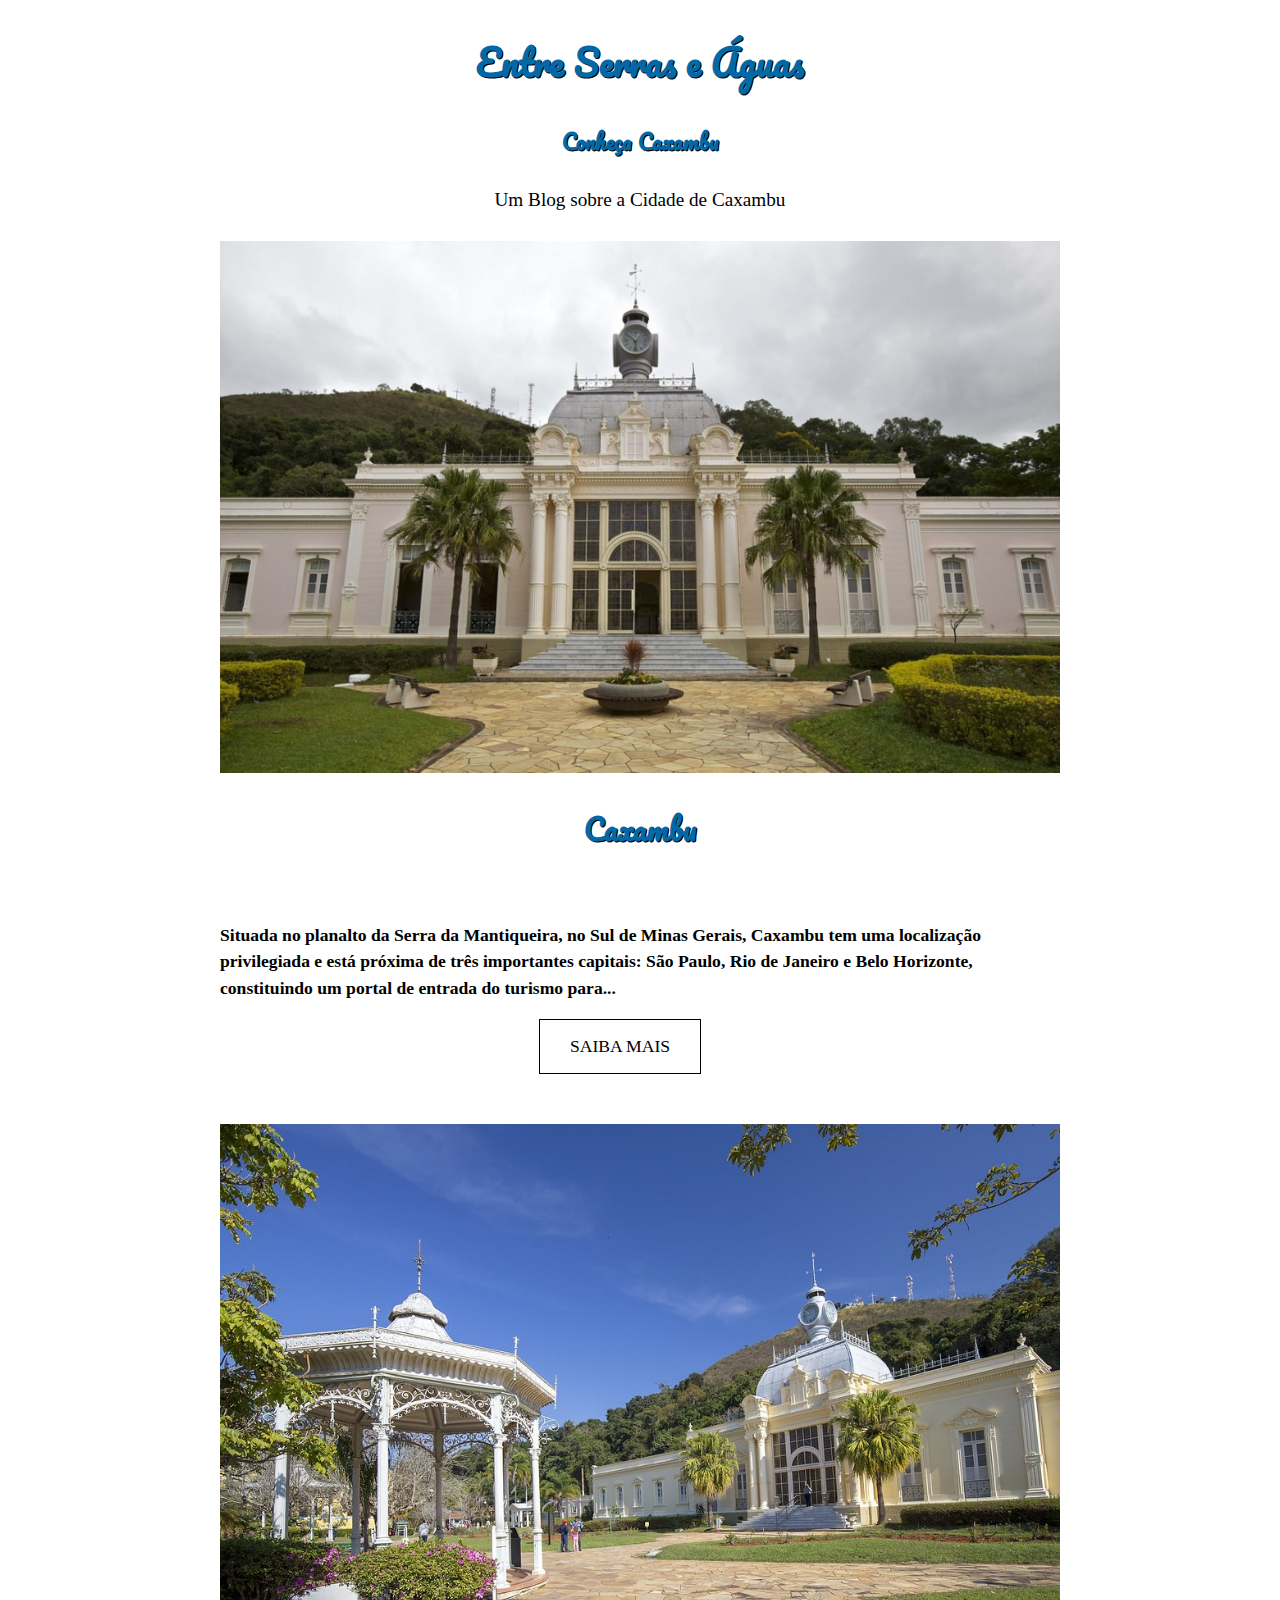
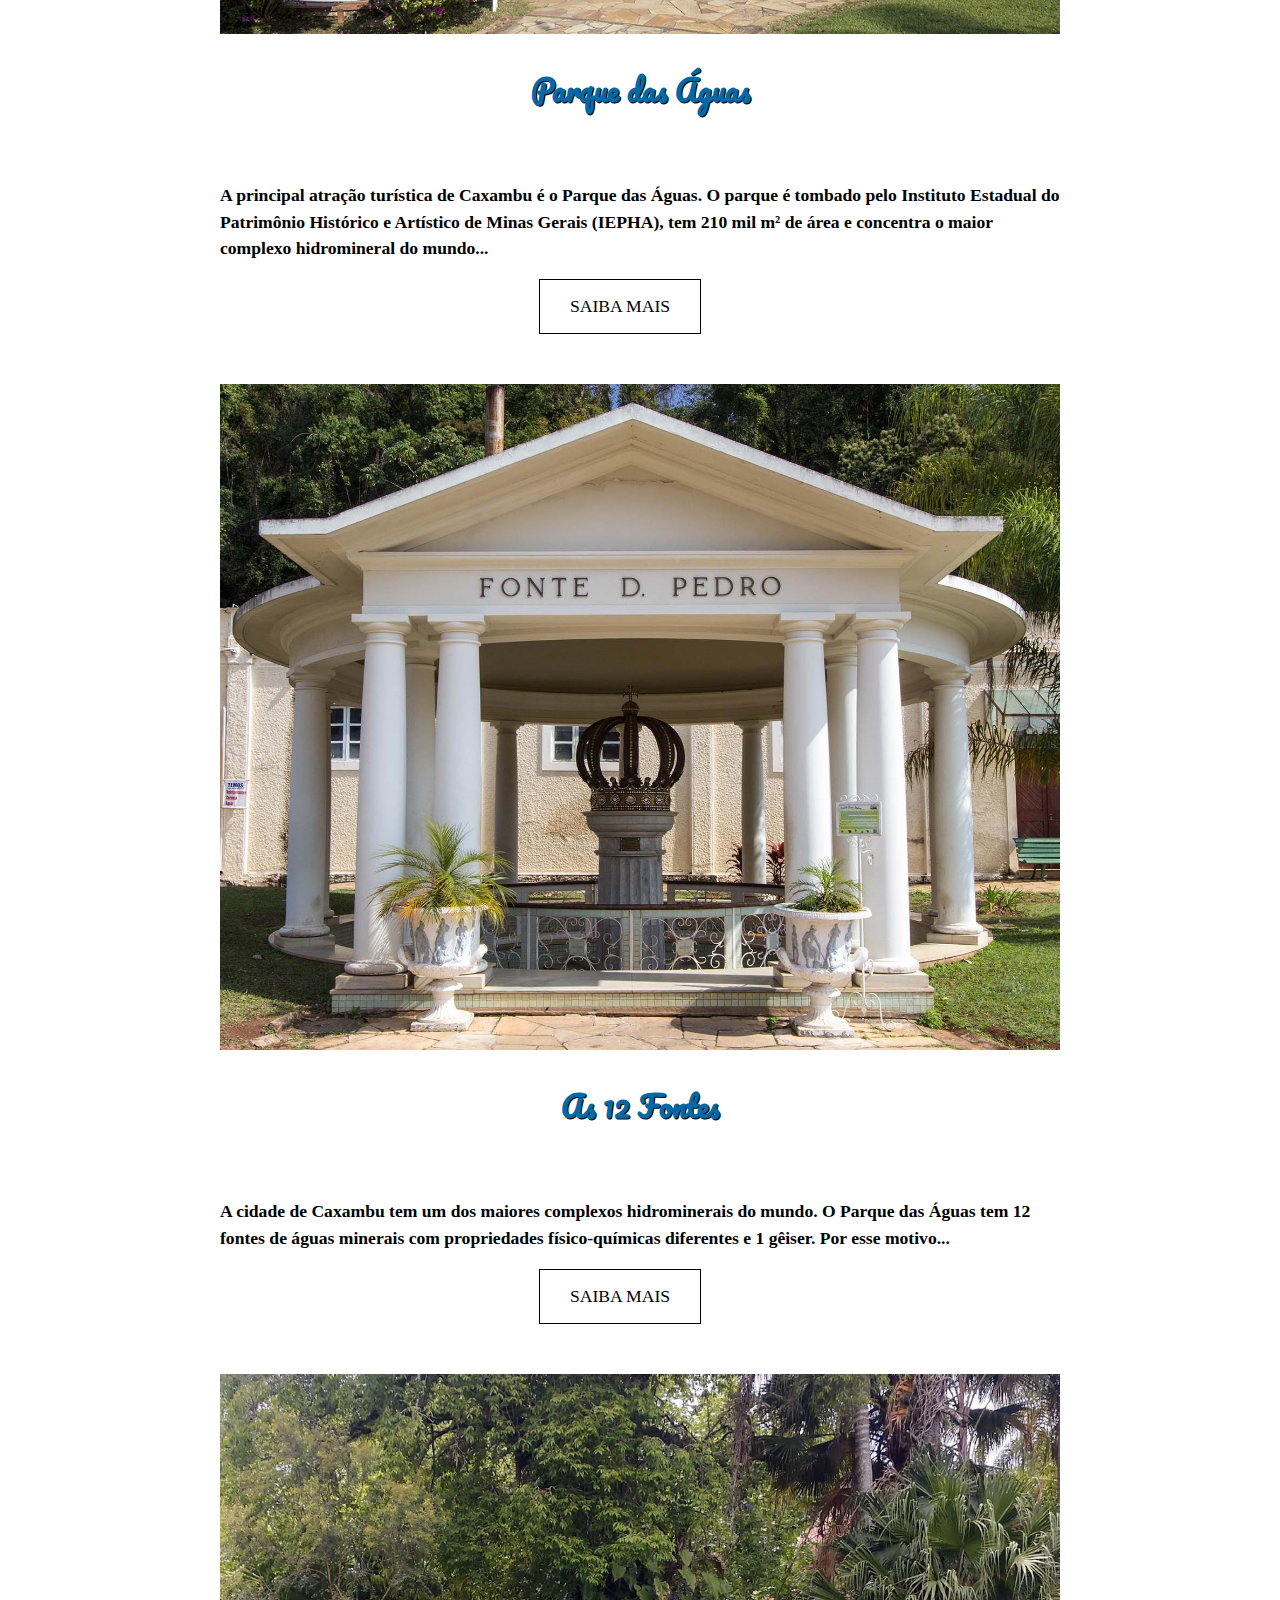
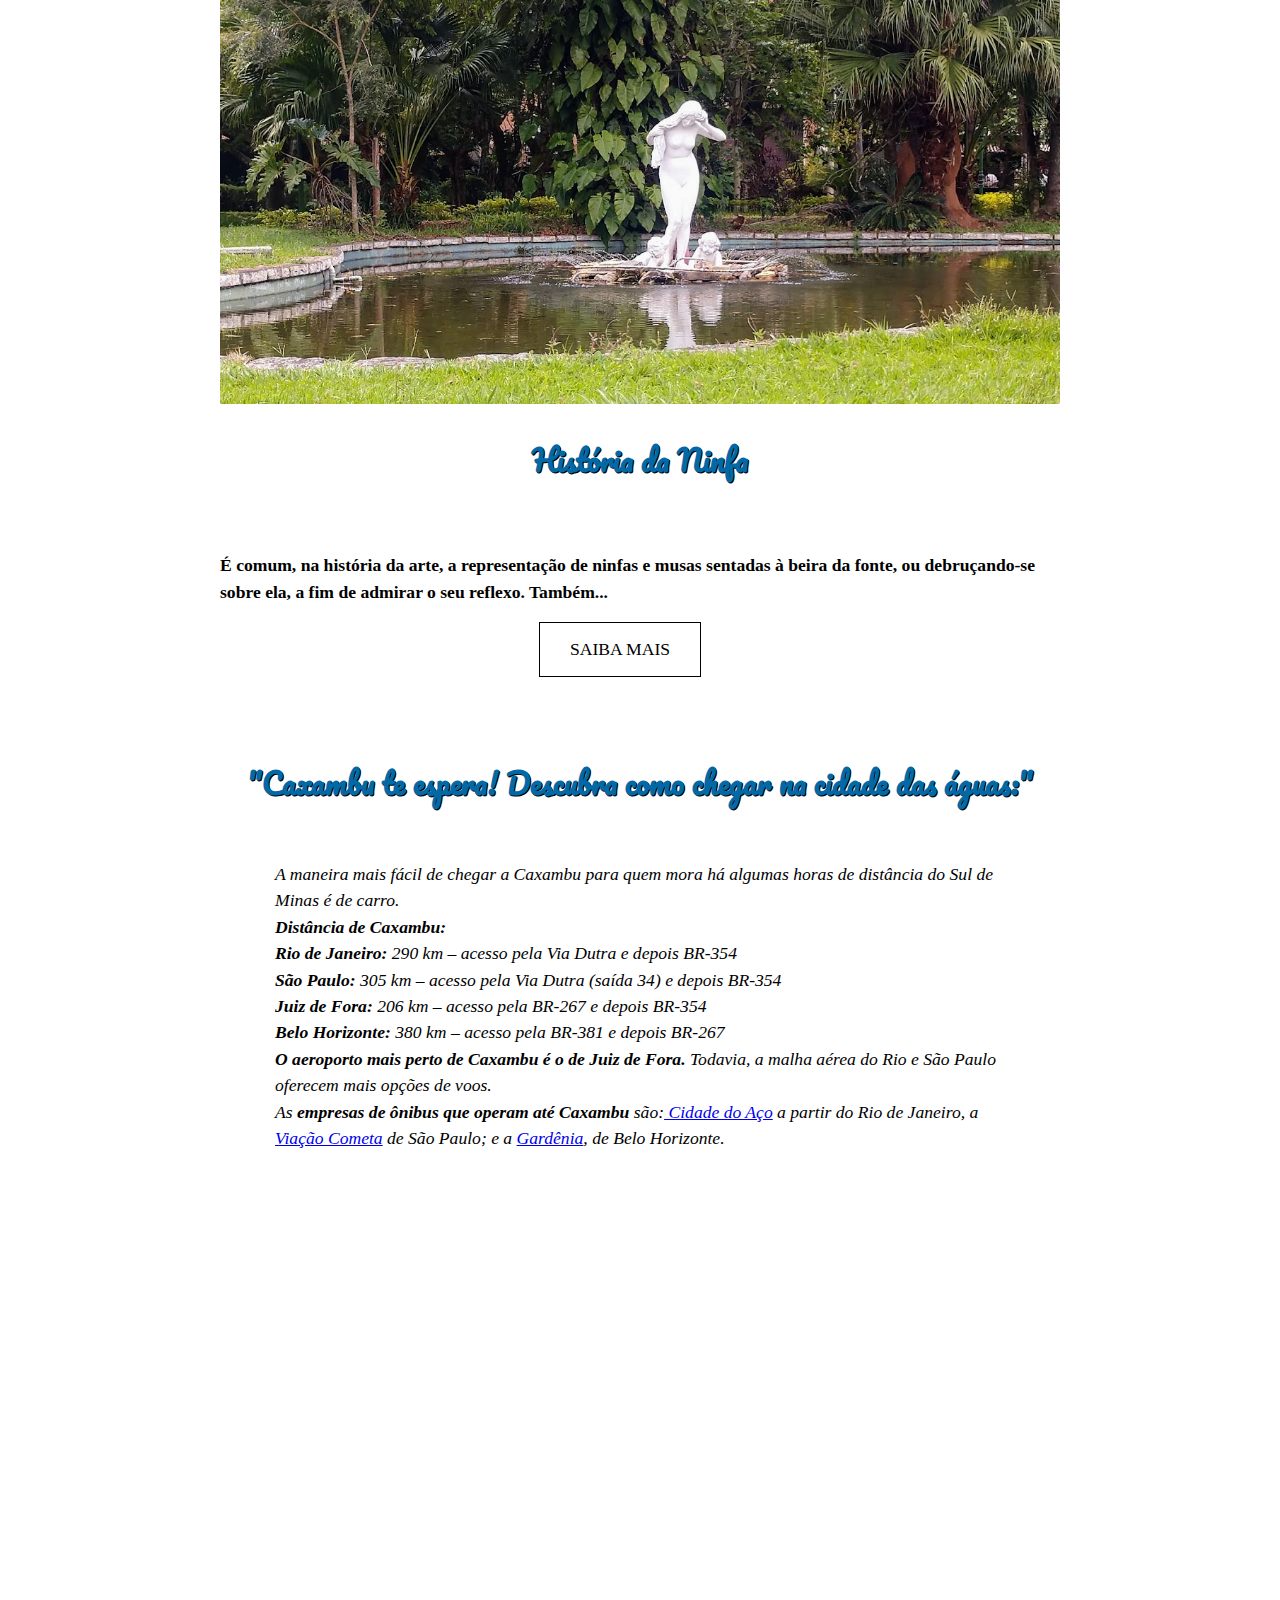
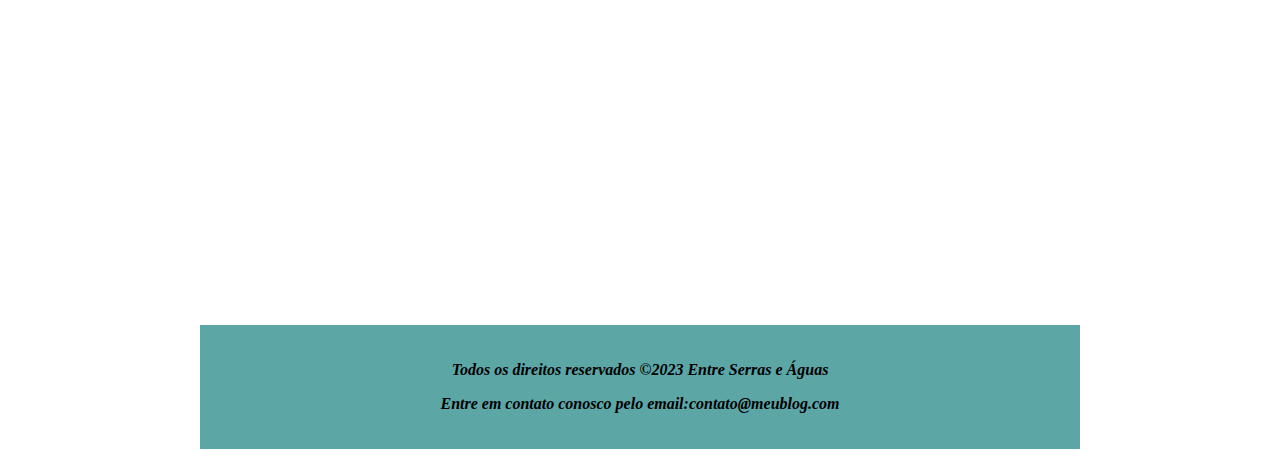
<file: index.html>
<!DOCTYPE html>
<html lang="pt-br">
<head>
    <meta charset="UTF-8">
    <meta http-equiv="X-UA-Compatible" content="IE=edge">
    <meta name="viewport" content="width=device-width, initial-scale=1.0">
    <title>Entre Serras e Águas</title>
    <link rel="shortcut icon" href="imagens/favicon.ico.png" type="image/x-icon">
    <link rel="stylesheet" href="style.css">
</head>
<body>
    <h1 class="titulo-principal">
        Entre Serras e Águas
    </h1>

    <p class="sub-titulo">
        Conheça Caxambu
    </p>

    <p class="blog">
        Um Blog sobre a Cidade de Caxambu
    </p>

    <div class="imagem-container">
        <img src="imagens/parque02grand.jpg" alt="Balneário do parque" class="img-grande">
        <img src="imagens/parque02peq.jpg" alt="Balneário do parque" class="img-pequena">

    </div>

    <div class="caxambu01">
        <h2>
            Caxambu
        </h2>
    </div>

    <div class="situada">
        <p>
            Situada no planalto da Serra da Mantiqueira, no Sul de Minas Gerais, Caxambu tem uma localização privilegiada e está próxima de três importantes capitais: São Paulo, Rio de Janeiro e Belo Horizonte, constituindo um portal de entrada do turismo para... 
        </p>
    </div>

    <div class="saiba-mais">
        <p>
            <a href="pagina2.html">Saiba mais</a>
        </p>
    </div>
  
</div>

<div class="parque-foto04">
    <img src="imagens/parque04grand.jpg" alt="Parque das Águas"
    class="parque-grand">
    <img src="imagens/parque04peq.jpg" alt="Parque das Águas" class="parque-peq">
</div>

<div class="caxambu01">
    <h2>
        Parque das Águas
    </h2>
</div>

<div class="situada">
    <p>
        A principal atração turística de Caxambu é o Parque das Águas. O parque é tombado pelo Instituto Estadual do Patrimônio Histórico e Artístico de Minas Gerais (IEPHA), tem 210 mil m² de área e concentra o maior complexo hidromineral do mundo...
    </p>
</div>

<div class="saiba-mais02">
    <p>
        <a href="pagina03.html">Saiba mais</a>
    </p>
</div>

<div class="parque-foto04">
    <img src="imagens/fonte01grand.jpg" alt="Fonte D Pedro" class="parque-grand">
    <img src="imagens/fonte01peq.jpg" alt="Fonte D Pedro" class="parque-peq">
</div>

<div class="caxambu01">
    <h2>
        As 12 Fontes
    </h2>
</div>

<div class="situada">
    <p>
        A cidade de Caxambu tem um dos maiores complexos hidrominerais do mundo. O Parque das Águas tem 12 fontes de águas minerais com propriedades físico-químicas diferentes e 1 gêiser. Por esse motivo...
    </p>
</div>

<div class="saiba-mais">
    <p>
        <a href="pagina04.html">Saiba mais</a>
    </p>
</div>

<div class="parque-foto04">
    <img src="imagens/ninfa03grand.jpg" alt="Ninfa" class="parque-grand">
    <img src="imagens/ninfa03peq.jpg" alt="Ninfa" class="parque-peq">
</div>

<div class="caxambu01">
    <h2>
        História da Ninfa
    </h2>
</div>

<div class="situada">
    <p>
        É comum, na história da arte, a representação de ninfas e musas sentadas à beira da fonte, ou debruçando-se sobre ela, a fim de admirar o seu reflexo. Também...
    </p>
</div>

<div class="saiba-mais">
    <p>
        <a href="pagina05.html">Saiba mais</a>
    </p>
</div>

<div class="caxambu01">
    <h2>
        "Caxambu te espera! Descubra como chegar na cidade das águas:"
    </h2>
</div>

<div class="como-chegar">
    <p>
        A maneira mais fácil de chegar a Caxambu para quem mora há algumas horas de distância do Sul de Minas é de carro. <br>
    
        <strong>Distância de Caxambu:</strong> <br>
    
        <strong>Rio de Janeiro:</strong> 290 km – acesso pela Via Dutra e depois BR-354 <br>
        <strong>São Paulo:</strong> 305 km – acesso pela Via Dutra (saída 34) e depois BR-354 <br>
        <strong>Juiz de Fora:</strong> 206 km – acesso pela BR-267 e depois BR-354 <br>
        <strong>Belo Horizonte:</strong> 380 km – acesso pela BR-381 e depois BR-267 <br>
        <strong>O aeroporto mais perto de Caxambu é o de Juiz de Fora. </strong>Todavia, a malha aérea do Rio e São Paulo oferecem mais opções de voos. <br>
        As <strong>empresas de ônibus que operam até Caxambu </strong>são:<a href="https://www.cidadedoaco.com.br/" target="_blank"> Cidade do Aço</a> a partir do Rio de Janeiro, a <a href="https://www.viacaocometa.com.br/" target="_blank">Viação Cometa</a> de São Paulo; e a <a href="https://expressogardenia.com.br/" target="_blank">Gardênia</a>, de Belo Horizonte.
    </p>
</div>


<div class="mapa">
    <iframe src="https://www.google.com/maps/embed?pb=!1m18!1m12!1m3!1d59196.47319309606!2d-44.964991582937934!3d-21.98142139282809!2m3!1f0!2f0!3f0!3m2!1i1024!2i768!4f13.1!3m3!1m2!1s0x9e26a59e0dcc0b%3A0xb20c07c1ec144332!2sCaxambu%2C%20MG%2C%2037440-000!5e0!3m2!1spt-BR!2sbr!4v1679683918607!5m2!1spt-BR!2sbr" width="600" height="450" style="border:0;" allowfullscreen="" loading="lazy" referrerpolicy="no-referrer-when-downgrade"></iframe>
  </div>
  

    <div class="meu-footer">
        <footer>
            <p>
                Todos os direitos reservados &copy;2023 Entre Serras e Águas
            </p>
            <p>
                Entre em contato conosco pelo email:contato@meublog.com
            </p>
        </footer>
    </div>
</body>
</html>
</file>
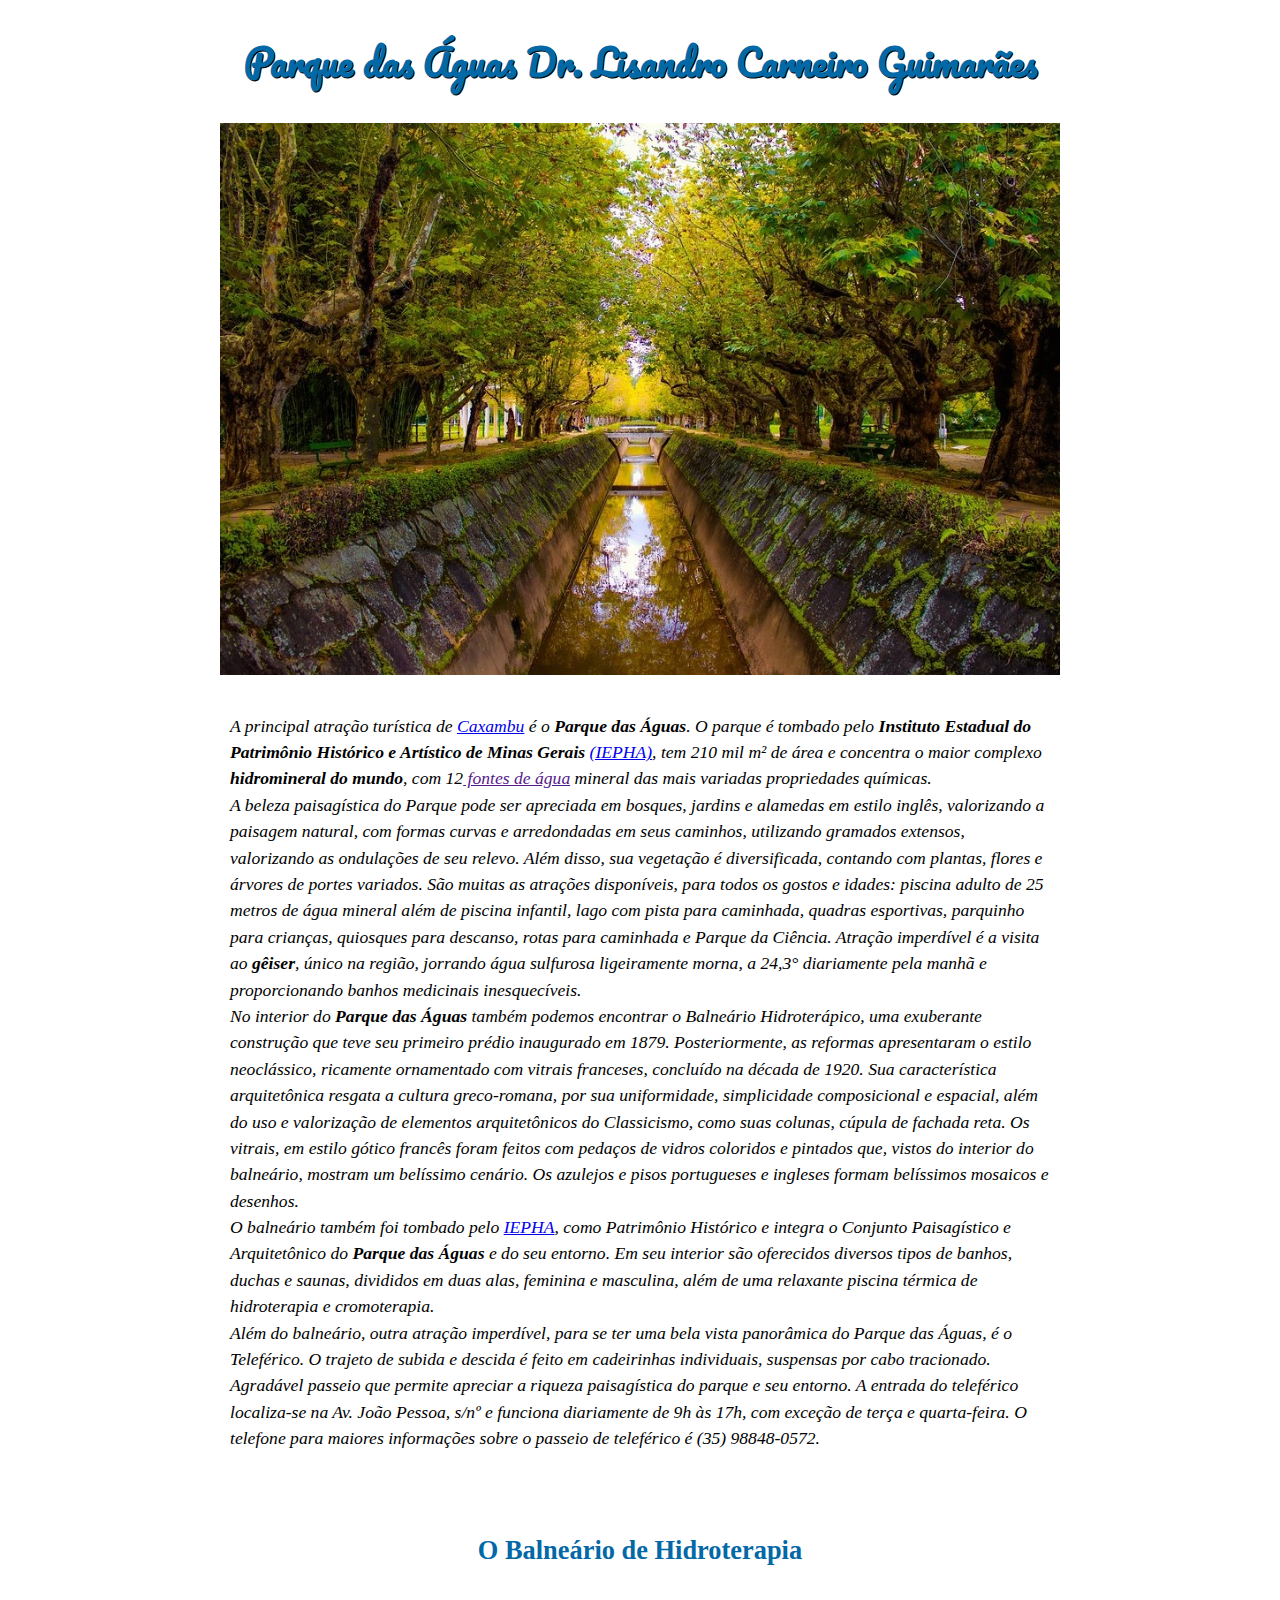
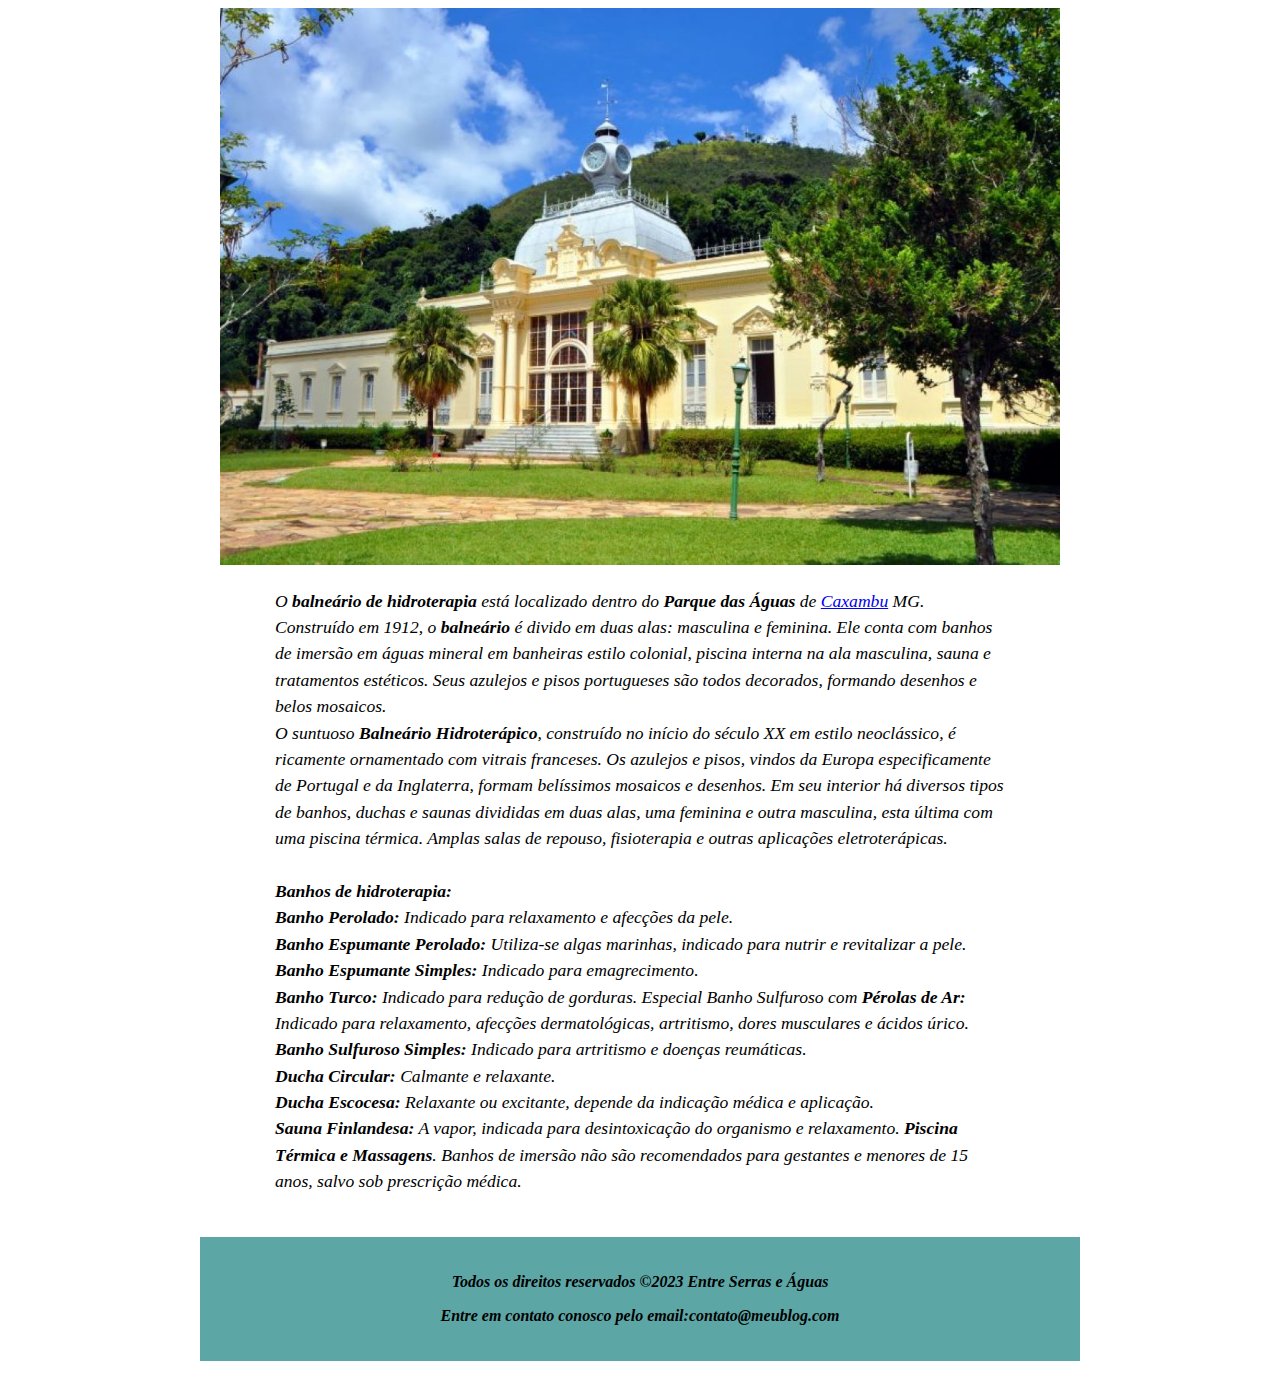
<file: pagina03.html>
<!DOCTYPE html>
<html lang="pt-br">
<head>
    <meta charset="UTF-8">
    <meta http-equiv="X-UA-Compatible" content="IE=edge">
    <meta name="viewport" content="width=device-width, initial-scale=1.0">
    <title>Entre Serras e Águas</title>
    <link rel="shortcut icon" href="imagens/favicon.ico.png" type="image/x-icon">
    <link rel="stylesheet" href="style.css">
</head>
<body>
    <div class="parque03">
        <h1>
            Parque das Águas Dr. Lisandro Carneiro Guimarães
        </h1>
    </div>
    <div class="parque-foto04">
        <img src="imagens/parque03grand.jpg" alt="Parque das águas" class="parque-grand">
        <img src="imagens/parque03peq.jpg" alt="Parque das águas" class="parque-peq">
    </div>
    <div class="parque04">
        <p>
            A principal atração turística de <a href="pagina2.html">Caxambu</a> é o<strong> Parque das Águas</strong>. O parque é tombado pelo <strong>Instituto Estadual do Patrimônio Histórico e Artístico de Minas Gerais</strong> <a href="http://www.iepha.mg.gov.br/index.php/programas-e-acoes/patrimonio-cultural-protegido/bens-tombados/details/1/76/bens-tombados-conjunto-paisag%C3%ADstico-e-arquitet%C3%B4nico-do-parque-das-%C3%A1guas-de-caxambu" target="_blank">(IEPHA)</a>, tem 210 mil m² de área e concentra o maior complexo<strong> hidromineral do mundo</strong>, com 12<a href=""> fontes de água</a> mineral das mais variadas propriedades químicas. <br>

            A beleza paisagística do Parque pode ser apreciada em bosques, jardins e alamedas em estilo inglês, valorizando a paisagem natural, com formas curvas e arredondadas em seus caminhos, utilizando gramados extensos, valorizando as ondulações de seu relevo. Além disso, sua vegetação é diversificada, contando com plantas, flores e árvores de portes variados. São muitas as atrações disponíveis, para todos os gostos e idades: piscina adulto de 25 metros de água mineral além de piscina infantil, lago com pista para caminhada, quadras esportivas, parquinho para crianças, quiosques para descanso, rotas para caminhada e Parque da Ciência. Atração imperdível é a visita ao <strong>gêiser</strong>, único na região, jorrando água sulfurosa ligeiramente morna, a 24,3° diariamente pela manhã e proporcionando banhos medicinais inesquecíveis. <br>

            No interior do<strong> Parque das Águas </strong>também podemos encontrar o Balneário Hidroterápico, uma exuberante construção que teve seu primeiro prédio inaugurado em 1879. Posteriormente, as reformas apresentaram o  estilo neoclássico, ricamente ornamentado com vitrais franceses, concluído na década de 1920. Sua característica arquitetônica resgata a cultura greco-romana, por sua uniformidade, simplicidade composicional e espacial, além do uso e valorização de elementos arquitetônicos do Classicismo, como suas colunas, cúpula de fachada reta. Os vitrais, em estilo gótico francês foram feitos com pedaços de vidros coloridos e pintados que, vistos do interior do balneário, mostram um belíssimo cenário. Os azulejos e pisos portugueses e ingleses formam belíssimos mosaicos e desenhos. <br>

            O balneário também foi tombado pelo <a href="http://www.iepha.mg.gov.br/index.php/programas-e-acoes/patrimonio-cultural-protegido/bens-tombados/details/1/76/bens-tombados-conjunto-paisag%C3%ADstico-e-arquitet%C3%B4nico-do-parque-das-%C3%A1guas-de-caxambu" target="_blank">IEPHA</a>, como Patrimônio Histórico e integra o Conjunto Paisagístico e Arquitetônico do <strong>Parque das Águas</strong> e do seu entorno. Em seu interior são oferecidos diversos tipos de banhos, duchas e saunas, divididos em duas alas, feminina e masculina, além de uma relaxante piscina térmica de hidroterapia e cromoterapia. <br>

            Além do balneário, outra atração imperdível, para se ter uma bela vista panorâmica do Parque das Águas, é o Teleférico. O trajeto de subida e descida é feito em cadeirinhas individuais, suspensas por cabo tracionado. Agradável passeio que permite apreciar a riqueza paisagística do parque e seu entorno. A entrada do teleférico localiza-se na Av. João Pessoa, s/nº e funciona diariamente de 9h às 17h, com exceção de terça e quarta-feira. O telefone para maiores informações sobre o passeio de teleférico é (35) 98848-0572.
        </p>
    </div>

    <div class="meu-h2">
        <h2>
            O Balneário de Hidroterapia
        </h2>
    </div>

    <div class="parque-foto04">
        <img src="imagens/balneário01grand.jpg" alt="Balneário" class="parque-grand">
        <img src="imagens/balneário01peq.jpg" alt="Balneário" class="parque-peq">
    </div>

    <div class="sobre-fontes">
        <p>
            O <strong>balneário de hidroterapia</strong> está localizado dentro do<strong> Parque das Águas</strong> de <a href="pagina2.html">Caxambu</a> MG. Construído em 1912, o <strong>balneário</strong> é divido em duas alas: masculina e feminina. Ele conta com banhos de imersão em águas mineral em banheiras estilo colonial, piscina interna na ala masculina, sauna e tratamentos estéticos. Seus azulejos e pisos portugueses são todos decorados, formando desenhos e belos mosaicos. <br>

            O suntuoso <strong>Balneário Hidroterápico</strong>, construído no início do século XX em estilo neoclássico, é ricamente ornamentado com vitrais franceses. Os azulejos e pisos, vindos da Europa especificamente de Portugal e da Inglaterra, formam belíssimos mosaicos e desenhos.  Em seu interior há  diversos tipos de banhos, duchas e saunas divididas em duas alas, uma feminina e outra masculina, esta última  com uma piscina térmica. Amplas salas de repouso, fisioterapia e outras aplicações eletroterápicas. <br>
            <br>

            <strong>Banhos de hidroterapia:</strong> <br>
            
            <strong>Banho Perolado:</strong> Indicado para relaxamento e afecções da pele. <br>

            <strong>Banho Espumante Perolado:</strong> Utiliza-se algas marinhas, indicado para nutrir e revitalizar a pele. <br>

            <strong>Banho Espumante Simples:</strong> Indicado para emagrecimento. <br>

            <strong>Banho Turco:</strong> Indicado para redução de gorduras.
            Especial Banho Sulfuroso com <strong>Pérolas de Ar:</strong> Indicado para relaxamento, afecções dermatológicas, artritismo, dores musculares e ácidos úrico. <br>

            <strong>Banho Sulfuroso Simples:</strong> Indicado para artritismo e doenças reumáticas. <br>

            <strong>Ducha Circular:</strong> Calmante e relaxante. <br>

            <strong>Ducha Escocesa:</strong> Relaxante ou excitante, depende da indicação médica e aplicação. <br>

            <strong>Sauna Finlandesa:</strong> A vapor, indicada para desintoxicação do organismo e relaxamento.
            <strong>Piscina Térmica e Massagens</strong>.
            Banhos de imersão não são recomendados para gestantes e menores de 15 anos, salvo sob prescrição médica.
        </p>
    </div>

    <div class="meu-footer">
        <footer>
            <p>
                Todos os direitos reservados &copy;2023 Entre Serras e Águas
            </p>
            <p>
                Entre em contato conosco pelo email:contato@meublog.com
            </p>
        </footer>
    </div>
</body>
</html>
</file>
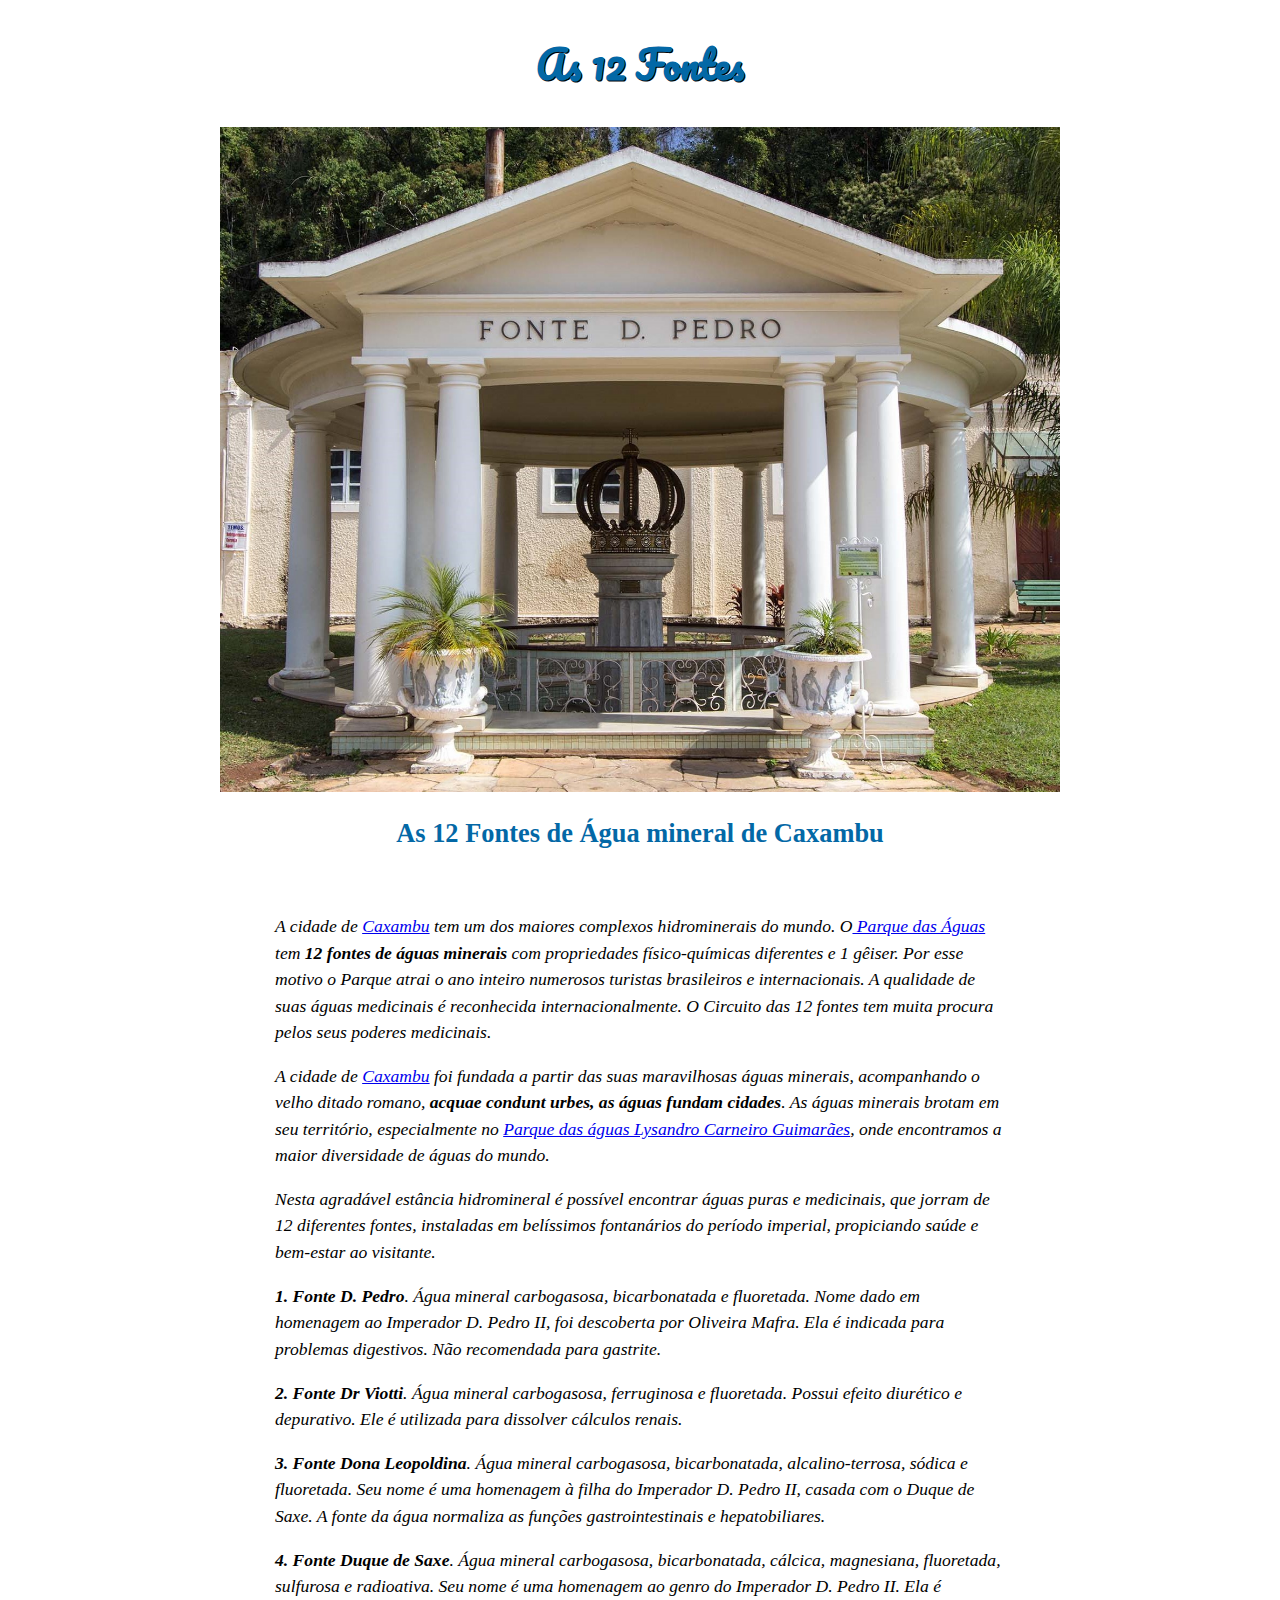
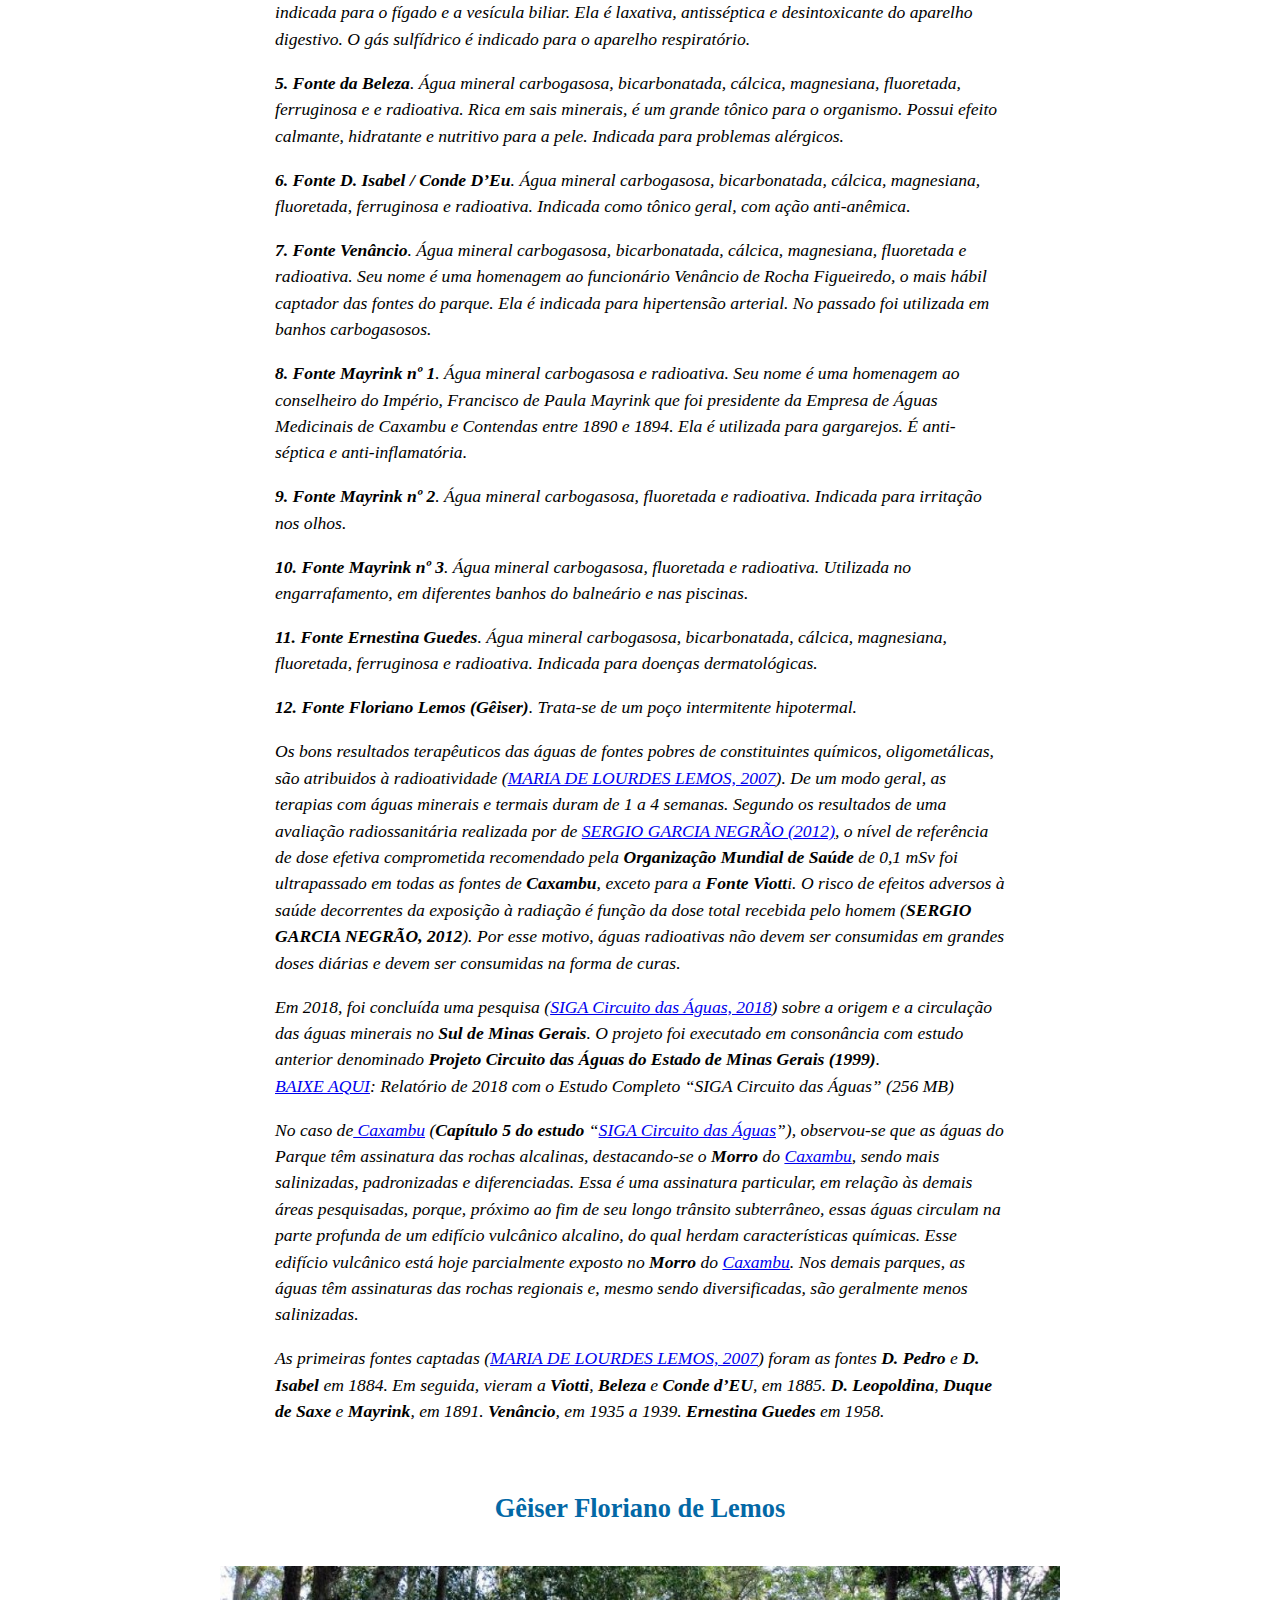
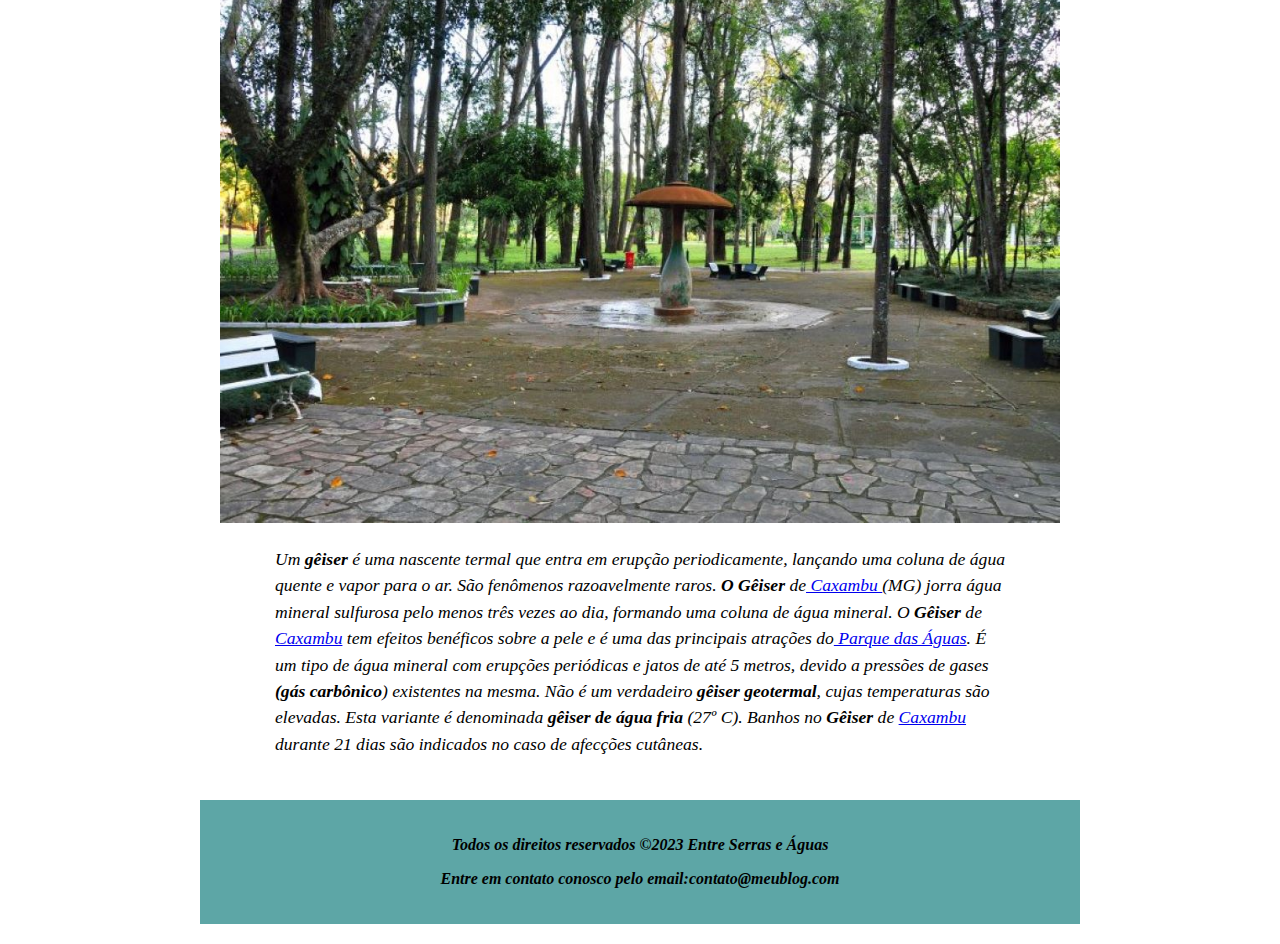
<file: pagina04.html>
<!DOCTYPE html>
<html lang="pt-br">
<head>
    <meta charset="UTF-8">
    <meta http-equiv="X-UA-Compatible" content="IE=edge">
    <meta name="viewport" content="width=device-width, initial-scale=1.0">
    <title>Entre Serras e Águas</title>
    <link rel="shortcut icon" href="imagens/favicon.ico.png" type="image/x-icon">
    <link rel="stylesheet" href="style.css">
</head>
<body>
    <div class="fontes">
        <h1>
            As 12 Fontes
        </h1>
    </div>

    <div class="parque-foto04">
        <img src="imagens/fonte01grand.jpg" alt="Fonte D Pedro" class="parque-grand">
        <img src="imagens/fonte01peq.jpg" alt="Fonte D Pedro" class="parque-peq">
    </div>

    <div class="meu-h2">
        <h2>
            As 12 Fontes de Água mineral de Caxambu
        </h2>
    </div>

    <div class="sobre-fontes">

        <p>            
            A cidade de <a href="pagina2.html">Caxambu</a> tem um dos maiores complexos hidrominerais do mundo. O<a href="pagina03.html"> Parque das Águas</a> tem<strong> 12 fontes de águas minerais</strong> com propriedades físico-químicas diferentes e 1 gêiser. Por esse motivo o Parque atrai o ano inteiro numerosos turistas brasileiros e internacionais. A qualidade de suas águas medicinais é reconhecida internacionalmente. O Circuito das 12 fontes tem muita procura pelos seus poderes medicinais.
        </p>

        <p>
            A cidade de <a href="pagina2.html">Caxambu</a> foi fundada a partir das suas maravilhosas águas minerais, acompanhando o velho ditado romano, <strong>acquae condunt urbes, as águas fundam cidades</strong>. As águas minerais brotam em seu território, especialmente no <a href="pagina03.html">Parque das águas Lysandro Carneiro Guimarães</a>, onde encontramos a maior diversidade de águas do mundo.
        </p>

        <p>
            Nesta agradável estância hidromineral é possível encontrar águas puras e medicinais, que jorram de 12 diferentes fontes, instaladas em belíssimos fontanários do período imperial, propiciando saúde e bem-estar ao visitante.
        </p>

        <p>
            <strong>1. Fonte D. Pedro</strong>. Água mineral carbogasosa, bicarbonatada e fluoretada. Nome dado em homenagem ao Imperador D. Pedro II, foi descoberta por Oliveira Mafra. Ela é indicada para problemas digestivos. Não recomendada para gastrite.
        </p>

        <p>
            <strong>2. Fonte Dr Viotti</strong>. Água mineral carbogasosa, ferruginosa e fluoretada. Possui efeito diurético e depurativo. Ele é utilizada para dissolver cálculos renais.
        </p>

        <p>
            <strong>3. Fonte Dona Leopoldina</strong>. Água mineral carbogasosa, bicarbonatada, alcalino-terrosa, sódica e fluoretada. Seu nome é uma homenagem à filha do Imperador D. Pedro II, casada com o Duque de Saxe. A fonte da água normaliza as funções gastrointestinais e hepatobiliares.
        </p>

        <p>
            <strong>4. Fonte Duque de Saxe</strong>. Água mineral carbogasosa, bicarbonatada, cálcica, magnesiana, fluoretada, sulfurosa e radioativa. Seu nome é uma homenagem ao genro do Imperador D. Pedro II. Ela é indicada para o fígado e a vesícula biliar. Ela é laxativa, antisséptica e desintoxicante do aparelho digestivo. O gás sulfídrico é indicado para o aparelho respiratório.
        </p>
         <p>
             <strong>5. Fonte da Beleza</strong>. Água mineral carbogasosa, bicarbonatada, cálcica, magnesiana, fluoretada, ferruginosa e e radioativa. Rica em sais minerais, é um grande tônico para o organismo. Possui efeito calmante, hidratante e nutritivo para a pele. Indicada para problemas alérgicos.
        </p>

        <p>
            <strong>6. Fonte D. Isabel / Conde D’Eu</strong>. Água mineral carbogasosa, bicarbonatada, cálcica, magnesiana, fluoretada, ferruginosa e radioativa. Indicada como tônico geral, com ação anti-anêmica.
        </p>

        <p>
            <strong>7. Fonte Venâncio</strong>. Água mineral carbogasosa, bicarbonatada, cálcica, magnesiana, fluoretada e radioativa. Seu nome é uma homenagem ao funcionário Venâncio de Rocha Figueiredo, o mais hábil captador das fontes do parque. Ela é indicada para hipertensão arterial. No passado foi utilizada em banhos carbogasosos.
        </p>

        <p>
            <strong>8. Fonte Mayrink nº 1</strong>. Água mineral carbogasosa e radioativa. Seu nome é uma homenagem ao conselheiro do Império, Francisco de Paula Mayrink que foi presidente da Empresa de Águas Medicinais de Caxambu e Contendas entre 1890 e 1894. Ela é utilizada para gargarejos. É anti-séptica e anti-inflamatória.
        </p>

        <p>
            <strong>9. Fonte Mayrink nº 2</strong>. Água mineral carbogasosa, fluoretada e radioativa. Indicada para irritação nos olhos.
        </p>

        <p>
            <strong>10. Fonte Mayrink nº 3</strong>. Água mineral carbogasosa, fluoretada e radioativa. Utilizada no engarrafamento, em diferentes banhos do balneário e nas piscinas.
        </p>

        <p>
            <strong>11. Fonte Ernestina Guedes</strong>. Água mineral carbogasosa, bicarbonatada, cálcica, magnesiana, fluoretada, ferruginosa e radioativa. Indicada para doenças dermatológicas.
        </p>

        <p>
            <strong>12. Fonte Floriano Lemos (Gêiser)</strong>. Trata-se de um poço intermitente hipotermal. 
        </p>

        <p>
            Os bons resultados terapêuticos das águas de fontes pobres de constituintes químicos, oligometálicas, são atribuidos à radioatividade (<a href="https://pantheon.ufrj.br/bitstream/11422/9942/1/monopoli10007655.pdf" target="_blank">MARIA DE LOURDES LEMOS, 2007</a>). De um modo geral, as terapias com águas minerais e termais duram de 1 a 4 semanas. Segundo os resultados de uma avaliação radiossanitária realizada por de <a href="https://teses.usp.br/teses/disponiveis/85/85131/tde-03042012-083738/es.php" target="_blank">SERGIO GARCIA NEGRÃO (2012)</a>, o nível de referência de dose efetiva comprometida recomendado pela <strong>Organização Mundial de Saúde</strong> de 0,1 mSv foi ultrapassado em todas as fontes de <strong>Caxambu</strong>, exceto para a<strong> Fonte Viott</strong>i. O risco de efeitos adversos à saúde decorrentes da exposição à radiação é função da dose total recebida pelo homem (<strong>SERGIO GARCIA NEGRÃO, 2012</strong>). Por esse motivo, águas radioativas não devem ser consumidas em grandes doses diárias e devem ser consumidas na forma de curas.
        </p>

        <p>
            Em 2018, foi concluída uma pesquisa (<a href="http://www.sbgeo.org.br/home/news/478" target="_blank">SIGA Circuito das Águas, 2018</a>) sobre a origem e a circulação das águas minerais no <strong>Sul de Minas Gerais</strong>. O projeto foi executado em consonância com estudo anterior denominado<strong> Projeto Circuito das Águas do Estado de Minas Gerais (1999)</strong>.
            <br>

            <a href="http://www.codemge.com.br/wp-content/uploads/2018/12/siga-circuito-das-aguas-1.pdf" target="_blank">BAIXE AQUI</a>: Relatório de 2018 com o Estudo Completo “SIGA Circuito das Águas” (256 MB)
        </p>

        <p>
            No caso de<a href="pagina2.html"> Caxambu</a> (<strong>Capítulo 5 do estudo</strong> “<a href="http://www.sbgeo.org.br/home/news/478" target="_blank">SIGA Circuito das Águas</a>”), observou-se que as águas do Parque têm assinatura das rochas alcalinas, destacando-se o <strong>Morro</strong> do <a href="pagina2.html">Caxambu</a>, sendo mais salinizadas, padronizadas e diferenciadas. Essa é uma assinatura particular, em relação às demais áreas pesquisadas, porque, próximo ao fim de seu longo trânsito subterrâneo, essas águas circulam na parte profunda de um edifício vulcânico alcalino, do qual herdam características químicas. Esse edifício vulcânico está hoje parcialmente exposto no <strong>Morro</strong> do <a href="pagina2.html">Caxambu</a>. Nos demais parques, as águas têm assinaturas das rochas regionais e, mesmo sendo diversificadas, são geralmente menos salinizadas.
        </p>

        <p>
            As primeiras fontes captadas (<a href="https://pantheon.ufrj.br/bitstream/11422/9942/1/monopoli10007655.pdf" target="_blank">MARIA DE LOURDES LEMOS, 2007</a>) foram as fontes <strong>D. Pedro</strong> e<strong> D. Isabel</strong> em 1884. Em  seguida, vieram a <strong>Viotti</strong>,<strong> Beleza</strong> e <strong>Conde d’EU</strong>, em 1885. <strong>D. Leopoldina</strong>,<strong> Duque de Saxe</strong> e <strong>Mayrink</strong>, em 1891.<strong> Venâncio</strong>, em 1935 a 1939. <strong>Ernestina Guedes</strong> em 1958.
        </p>
    </div>

    <div class="meu-h2">
        <h2>
            Gêiser Floriano de Lemos
        </h2>
    </div>

    <div class="parque-foto04">
        <img src="imagens/Geiser01grand.jpg" alt="Gêiser" class="parque-grand">
        <img src="imagens/Geiser01peq.jpg" alt="Gêiser" class="parque-peq">
    </div>

    <div class="sobre-fontes">
        <p>
            Um <strong> gêiser </strong>é uma nascente termal que entra em erupção periodicamente, lançando uma coluna de água quente e vapor para o ar. São fenômenos razoavelmente raros.<strong> O Gêiser</strong> de<a href="pagina2.html"> Caxambu </a>(MG) jorra água mineral sulfurosa pelo menos três vezes ao dia, formando uma coluna de água mineral. O <strong>Gêiser</strong> de<a href="pagina2.html"> Caxambu</a> tem efeitos benéficos sobre a pele e é uma das principais atrações do<a href="pagina03.html"> Parque das Águas</a>. É um tipo de água mineral com erupções periódicas e jatos de até 5 metros, devido a pressões de gases <strong>(gás carbônico</strong>) existentes na mesma. Não é um verdadeiro <strong>gêiser geotermal</strong>, cujas temperaturas são elevadas. Esta variante é denominada<strong> gêiser de água fria</strong> (27º C). Banhos no <strong>Gêiser</strong> de <a href="pagina2.html">Caxambu </a>durante 21 dias são indicados no caso de afecções cutâneas.
        </p>
    </div>


    <div class="meu-footer">
        <footer>
            <p>
                Todos os direitos reservados &copy;2023 Entre Serras e Águas
            </p>
            <p>
                Entre em contato conosco pelo email:contato@meublog.com
            </p>
        </footer>
    </div>
</body>
</html>
</file>
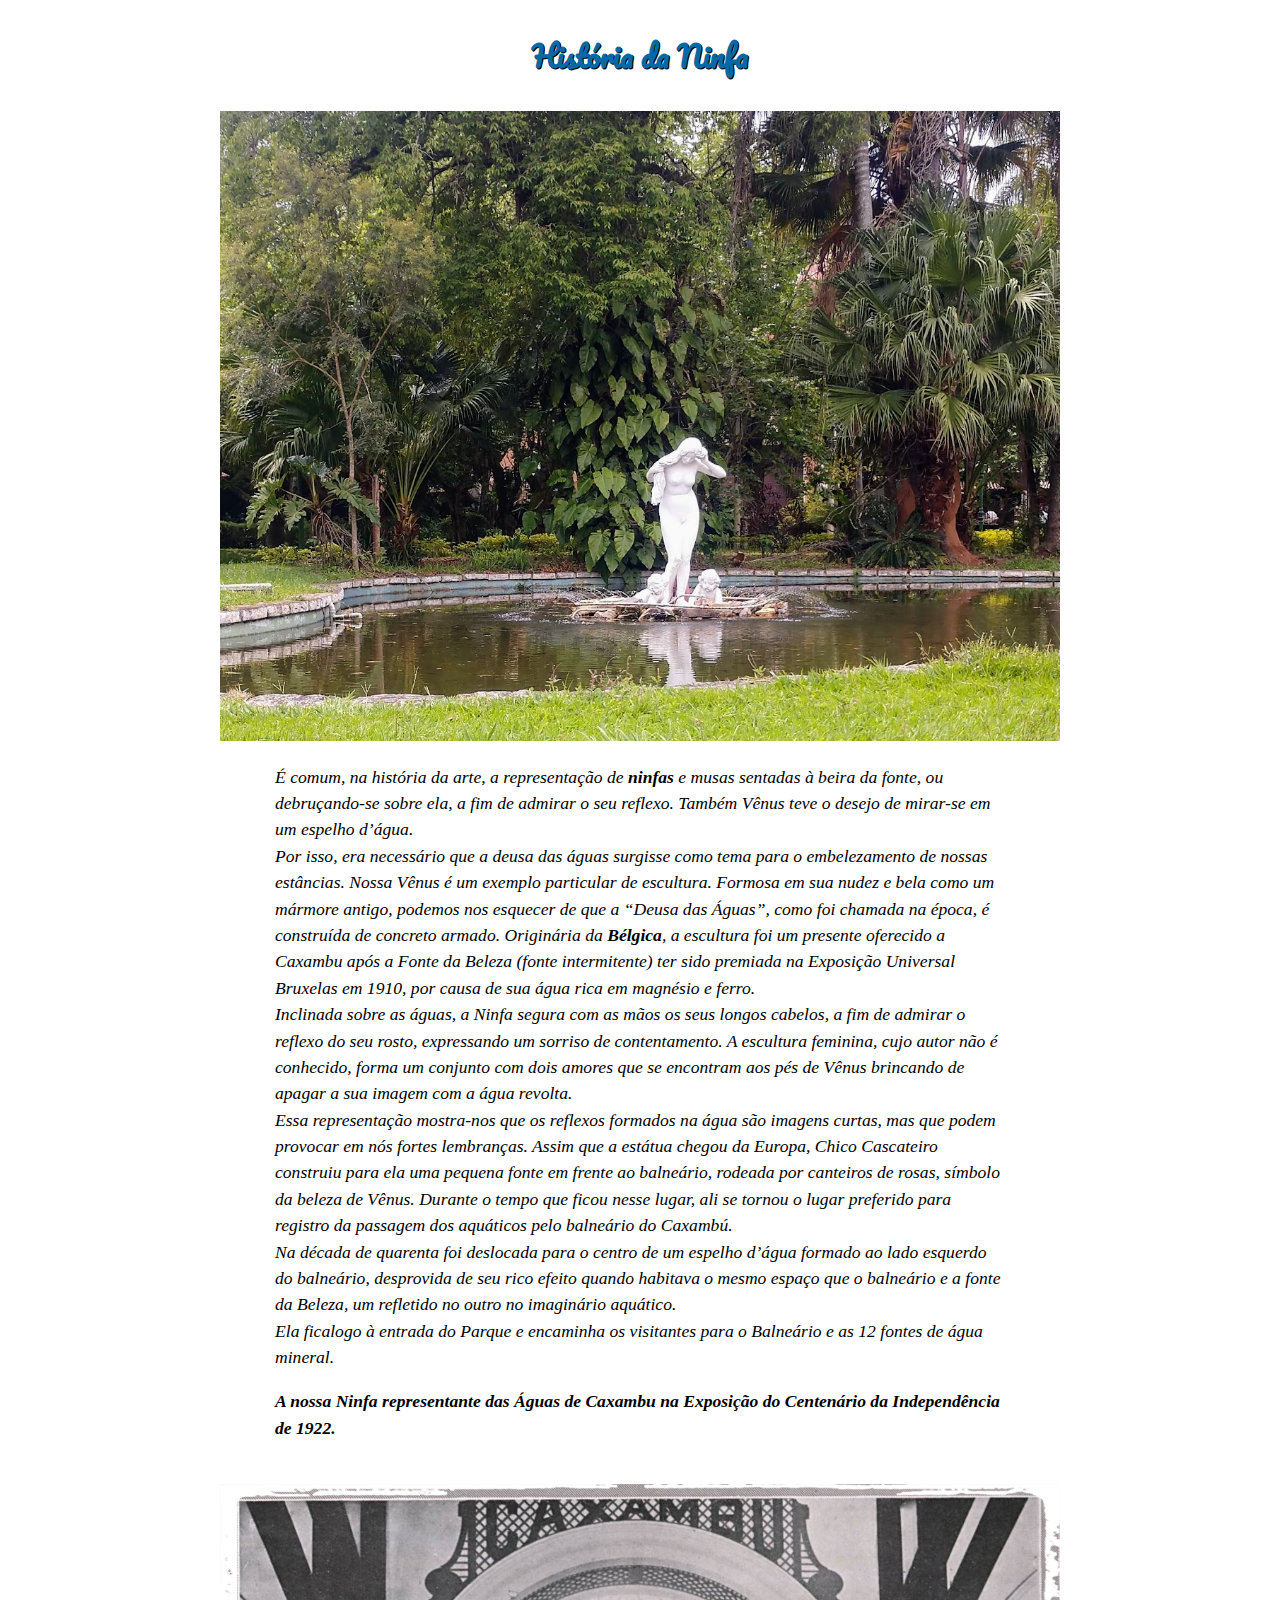
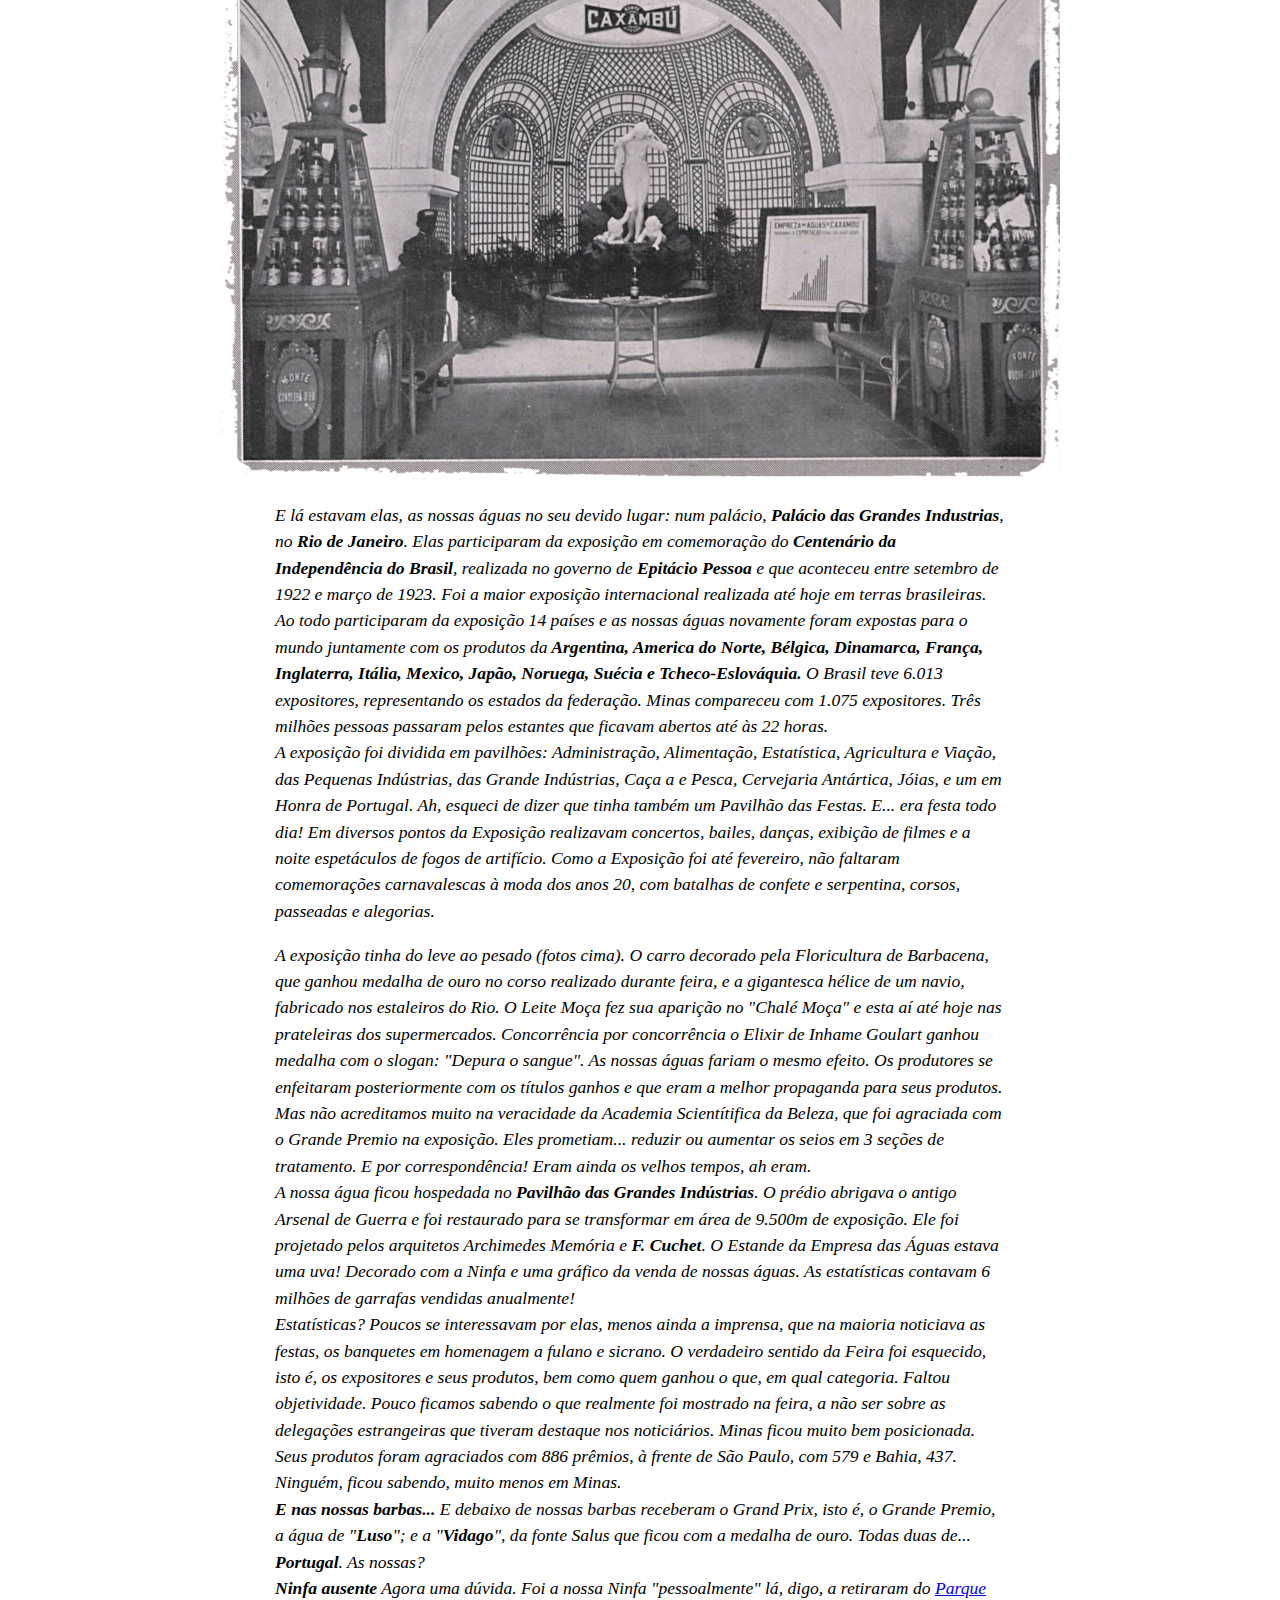
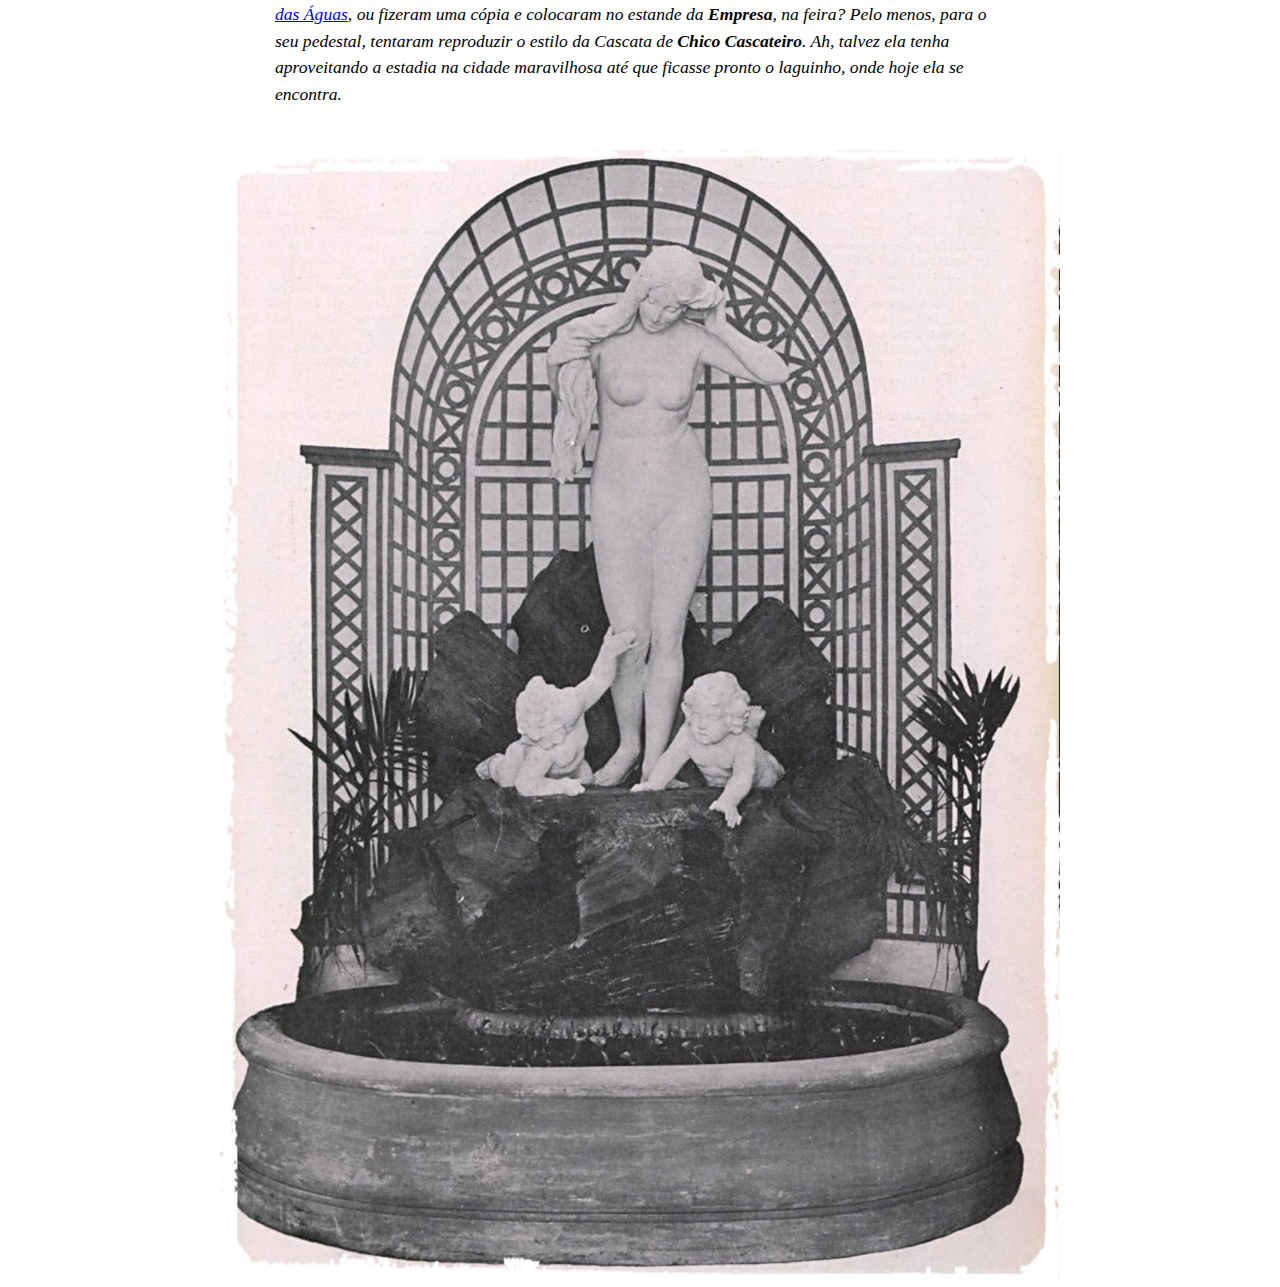
<file: pagina05.html>
<!DOCTYPE html>
<html lang="pt-br">
<head>
    <meta charset="UTF-8">
    <meta http-equiv="X-UA-Compatible" content="IE=edge">
    <meta name="viewport" content="width=device-width, initial-scale=1.0">
    <title>Entre Serras e Águas</title>
    <link rel="shortcut icon" href="imagens/favicon.ico.png" type="image/x-icon">
    <link rel="stylesheet" href="style.css">
</head>
<body>
    <div class="caxambu01">
        <h2>
            História da Ninfa
        </h2>
    </div>

    <div class="parque-foto04">
        <img src="imagens/ninfa03grand.jpg" alt="Ninfa" class="parque-grand">
        <img src="imagens/ninfa03peq.jpg" alt="Ninfa" class="parque-peq">
    </div>
    <div class="sobre-fontes">
        <p>
            É comum, na história da arte, a representação de<strong> ninfas</strong> e musas sentadas à beira da fonte, ou debruçando-se sobre ela, a fim de admirar o seu reflexo. Também Vênus teve o desejo de mirar-se em um espelho d’água. <br>

            Por isso, era necessário que a deusa das águas surgisse como tema para o embelezamento de nossas estâncias. Nossa Vênus é um exemplo particular de escultura. Formosa em sua nudez e bela como um mármore antigo, podemos nos esquecer de que a “Deusa das Águas”, como foi chamada na época, é construída de concreto armado. Originária da<strong> Bélgica</strong>, a escultura foi um presente oferecido a Caxambu após a Fonte da Beleza (fonte intermitente) ter sido premiada na Exposição Universal Bruxelas em 1910, por causa de sua água rica em magnésio e ferro. <br>

            Inclinada sobre as águas, a Ninfa segura com as mãos os seus longos cabelos, a fim de admirar o reflexo do seu rosto, expressando um sorriso de contentamento. A escultura feminina, cujo autor não é conhecido, forma um conjunto com dois amores que se encontram aos pés de Vênus brincando de apagar a sua imagem com a água revolta. <br>

            Essa representação mostra-nos que os reflexos formados na água são imagens curtas, mas que podem provocar em nós fortes lembranças.

            Assim que a estátua chegou da Europa, Chico Cascateiro construiu para ela uma pequena fonte em frente ao balneário, rodeada por canteiros de rosas, símbolo da beleza de Vênus. Durante o tempo que ficou nesse lugar, ali se tornou o lugar preferido para registro da passagem dos aquáticos pelo balneário do Caxambú. <br>

            Na década de quarenta foi deslocada para o centro de um espelho d’água formado ao lado esquerdo do balneário, desprovida de seu rico efeito quando habitava o mesmo espaço que o balneário e a fonte da Beleza, um refletido no outro no imaginário aquático. <br>

            Ela ficalogo à entrada do Parque e encaminha os visitantes para o Balneário e as 12 fontes de água mineral.
        </p>
        <p>
            <strong>A nossa Ninfa representante das Águas de Caxambu na Exposição do Centenário da Independência de 1922.</strong>
        </p>
    </div>
    <div class="parque-foto04">
        <img src="imagens/ninfa01grand.jpg" alt="Ninfa" class="parque-grand">
        <img src="imagens/ninfa01peq.jpg" alt="Ninfa" class="parque-peq">
    </div>

    <div class="sobre-fontes">
        <p>
            E lá estavam elas, as nossas águas no seu devido lugar: num palácio, <strong>Palácio das Grandes Industrias</strong>, no <strong>Rio de Janeiro</strong>. Elas participaram da exposição em comemoração do <strong>Centenário da Independência do Brasil</strong>, realizada no governo de <strong>Epitácio Pessoa</strong> e que aconteceu entre setembro de 1922 e março de 1923. Foi a maior exposição internacional realizada até hoje em terras brasileiras. <br>

            Ao todo participaram da exposição 14 países e as nossas águas novamente foram expostas para o mundo juntamente com os produtos da<strong> Argentina, America do Norte, Bélgica, Dinamarca, França, Inglaterra, Itália, Mexico, Japão, Noruega, Suécia e Tcheco-Eslováquia.</strong>  O Brasil teve 6.013 expositores, representando os estados da federação. Minas compareceu com 1.075 expositores. Três milhões pessoas passaram pelos estantes que ficavam abertos até às 22 horas. <br>

            A exposição foi dividida em pavilhões: Administração, Alimentação, Estatística, Agricultura e Viação, das Pequenas Indústrias, das Grande Indústrias, Caça a e Pesca, Cervejaria Antártica, Jóias, e um em Honra de Portugal. Ah, esqueci de dizer que tinha também um Pavilhão das Festas. E... era festa todo dia! Em diversos pontos da Exposição realizavam concertos, bailes, danças, exibição de filmes e a noite espetáculos de fogos de artifício. Como a Exposição foi até fevereiro, não faltaram comemorações carnavalescas à moda dos anos 20, com batalhas de confete e serpentina, corsos, passeadas e alegorias.
        </p>

        <p>
            A exposição tinha do leve ao pesado (fotos cima). O carro decorado pela Floricultura de Barbacena, que ganhou medalha de ouro no corso realizado durante feira, e a gigantesca hélice de um navio, fabricado nos estaleiros do Rio. O Leite Moça  fez sua aparição no "Chalé Moça" e esta aí até hoje nas prateleiras dos supermercados.  Concorrência por concorrência o Elixir de Inhame Goulart ganhou medalha com o slogan:  "Depura o sangue". As nossas águas fariam o mesmo efeito. Os produtores se enfeitaram posteriormente com os títulos ganhos e que eram a melhor propaganda para seus produtos. Mas não acreditamos muito  na veracidade da Academia Scientítifica da Beleza, que foi agraciada com o Grande Premio na exposição. Eles prometiam... reduzir ou aumentar os seios em 3 seções de tratamento. E por correspondência! Eram ainda os velhos tempos, ah eram. <br>

            A nossa água ficou hospedada no <strong>Pavilhão das Grandes Indústrias</strong>. O prédio abrigava o antigo Arsenal de Guerra e foi restaurado para se transformar em área de 9.500m de exposição. Ele foi projetado pelos arquitetos Archimedes Memória e<strong> F. Cuchet</strong>. O Estande da Empresa das Águas estava uma uva! Decorado com a Ninfa e uma gráfico da venda de nossas águas. As estatísticas contavam 6 milhões de garrafas vendidas anualmente! <br>

            Estatísticas? Poucos se interessavam por elas, menos ainda a imprensa, que na maioria  noticiava as festas, os banquetes em homenagem a fulano e sicrano. O verdadeiro sentido da Feira foi esquecido, isto é, os expositores e seus produtos, bem como quem ganhou o que, em qual categoria.  Faltou objetividade. Pouco ficamos sabendo o que realmente foi mostrado na feira, a não ser sobre as delegações estrangeiras que tiveram destaque nos noticiários. Minas ficou muito bem posicionada. Seus produtos foram agraciados com 886 prêmios, à frente de São Paulo, com 579 e Bahia, 437. Ninguém, ficou sabendo, muito menos em Minas. <br>

            <strong>E nas nossas barbas...</strong>

            E debaixo de nossas barbas receberam o Grand Prix, isto é, o Grande Premio, a água de "<strong>Luso</strong>"; e a "<strong>Vidago</strong>", da fonte Salus que ficou com a medalha de ouro. Todas duas de...<strong> Portugal</strong>. As nossas? <br>

            <strong>Ninfa ausente</strong>

            Agora uma dúvida. Foi a nossa Ninfa "pessoalmente" lá, digo, a retiraram do <a href="pagina03.html">Parque das Águas</a>, ou fizeram uma cópia e colocaram no estande da <strong>Empresa</strong>, na feira? Pelo menos, para o seu pedestal, tentaram reproduzir o estilo da Cascata de <strong>Chico Cascateiro</strong>. Ah, talvez ela tenha aproveitando a estadia na cidade maravilhosa até que ficasse pronto o laguinho, onde hoje ela se encontra.
        </p>
    </div>

        <div class="parque-foto04">
            <img src="imagens/ninfa02grand.jpg" alt="Ninfa" class="parque-grand">
            <img src="imagens/ninfa02peq.jpg" alt="Ninfa" class="parque-peq">
        </div>

</body>
</html>
</file>
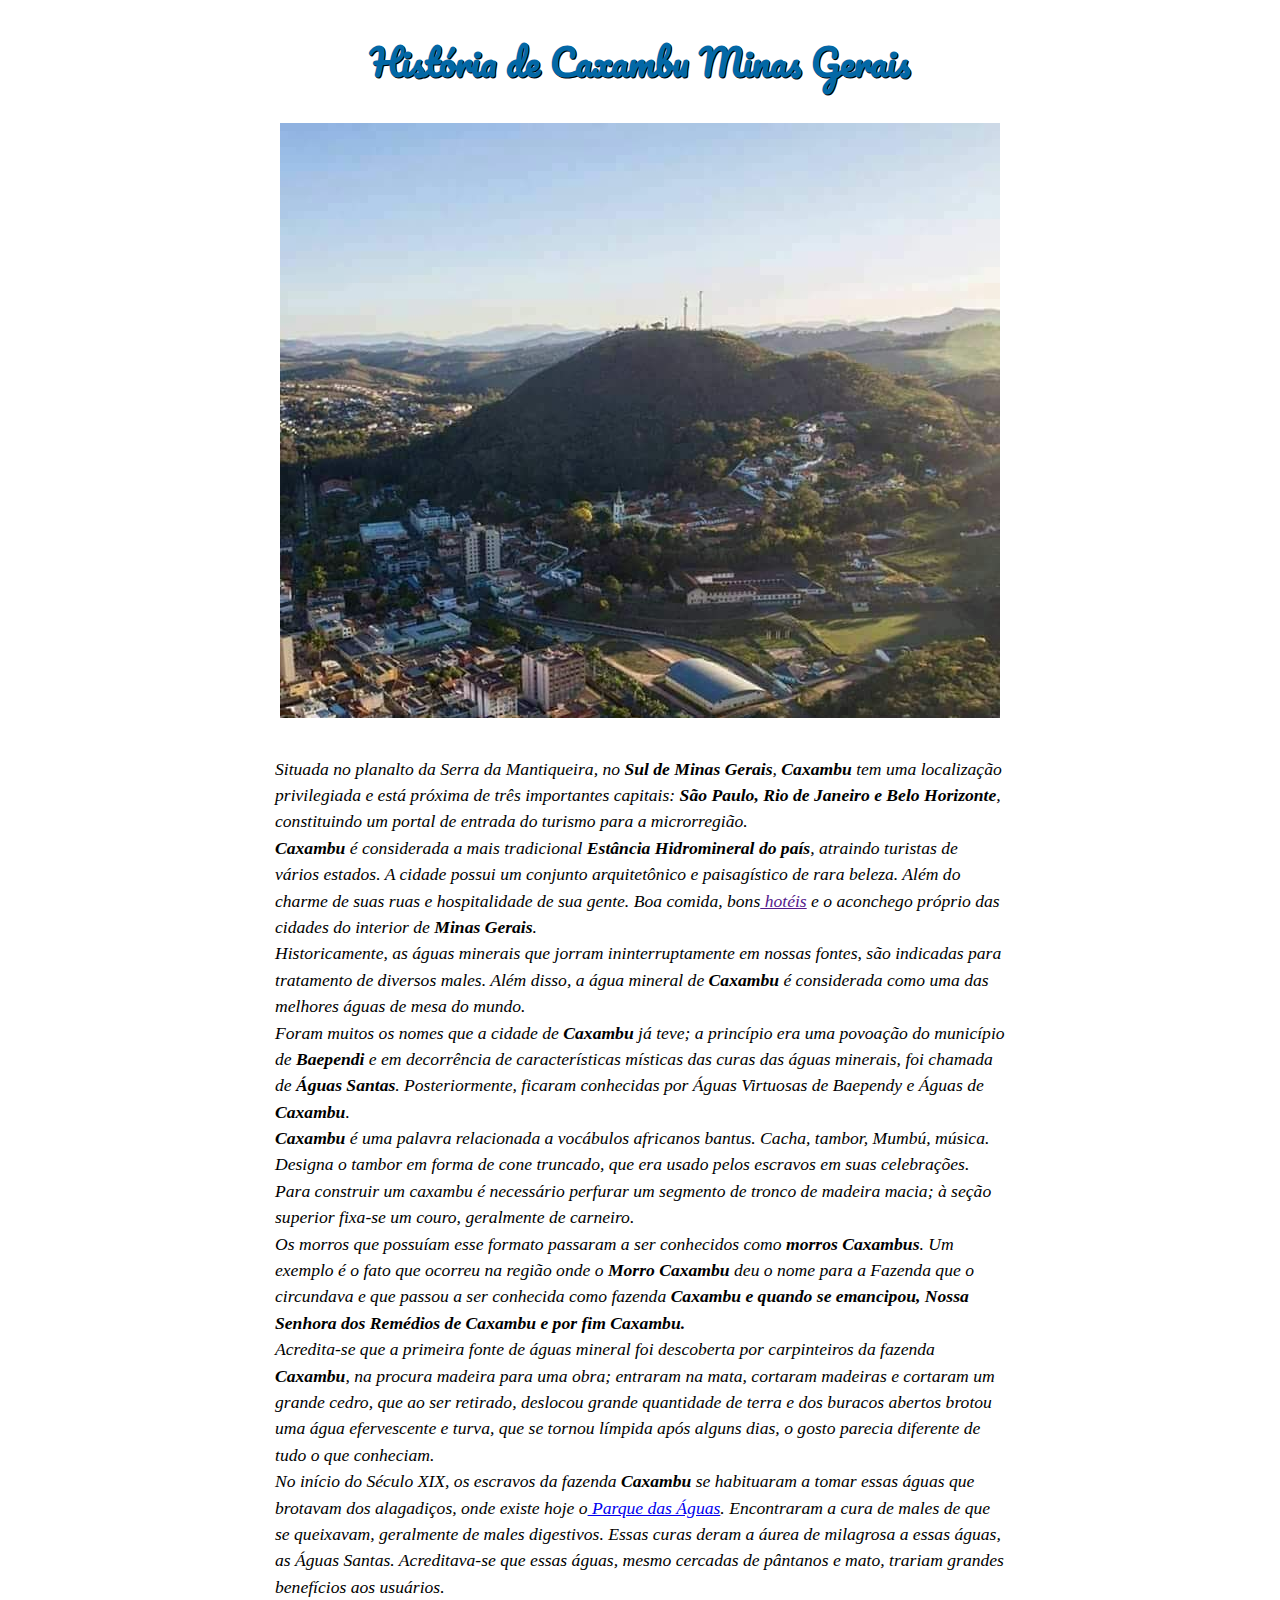
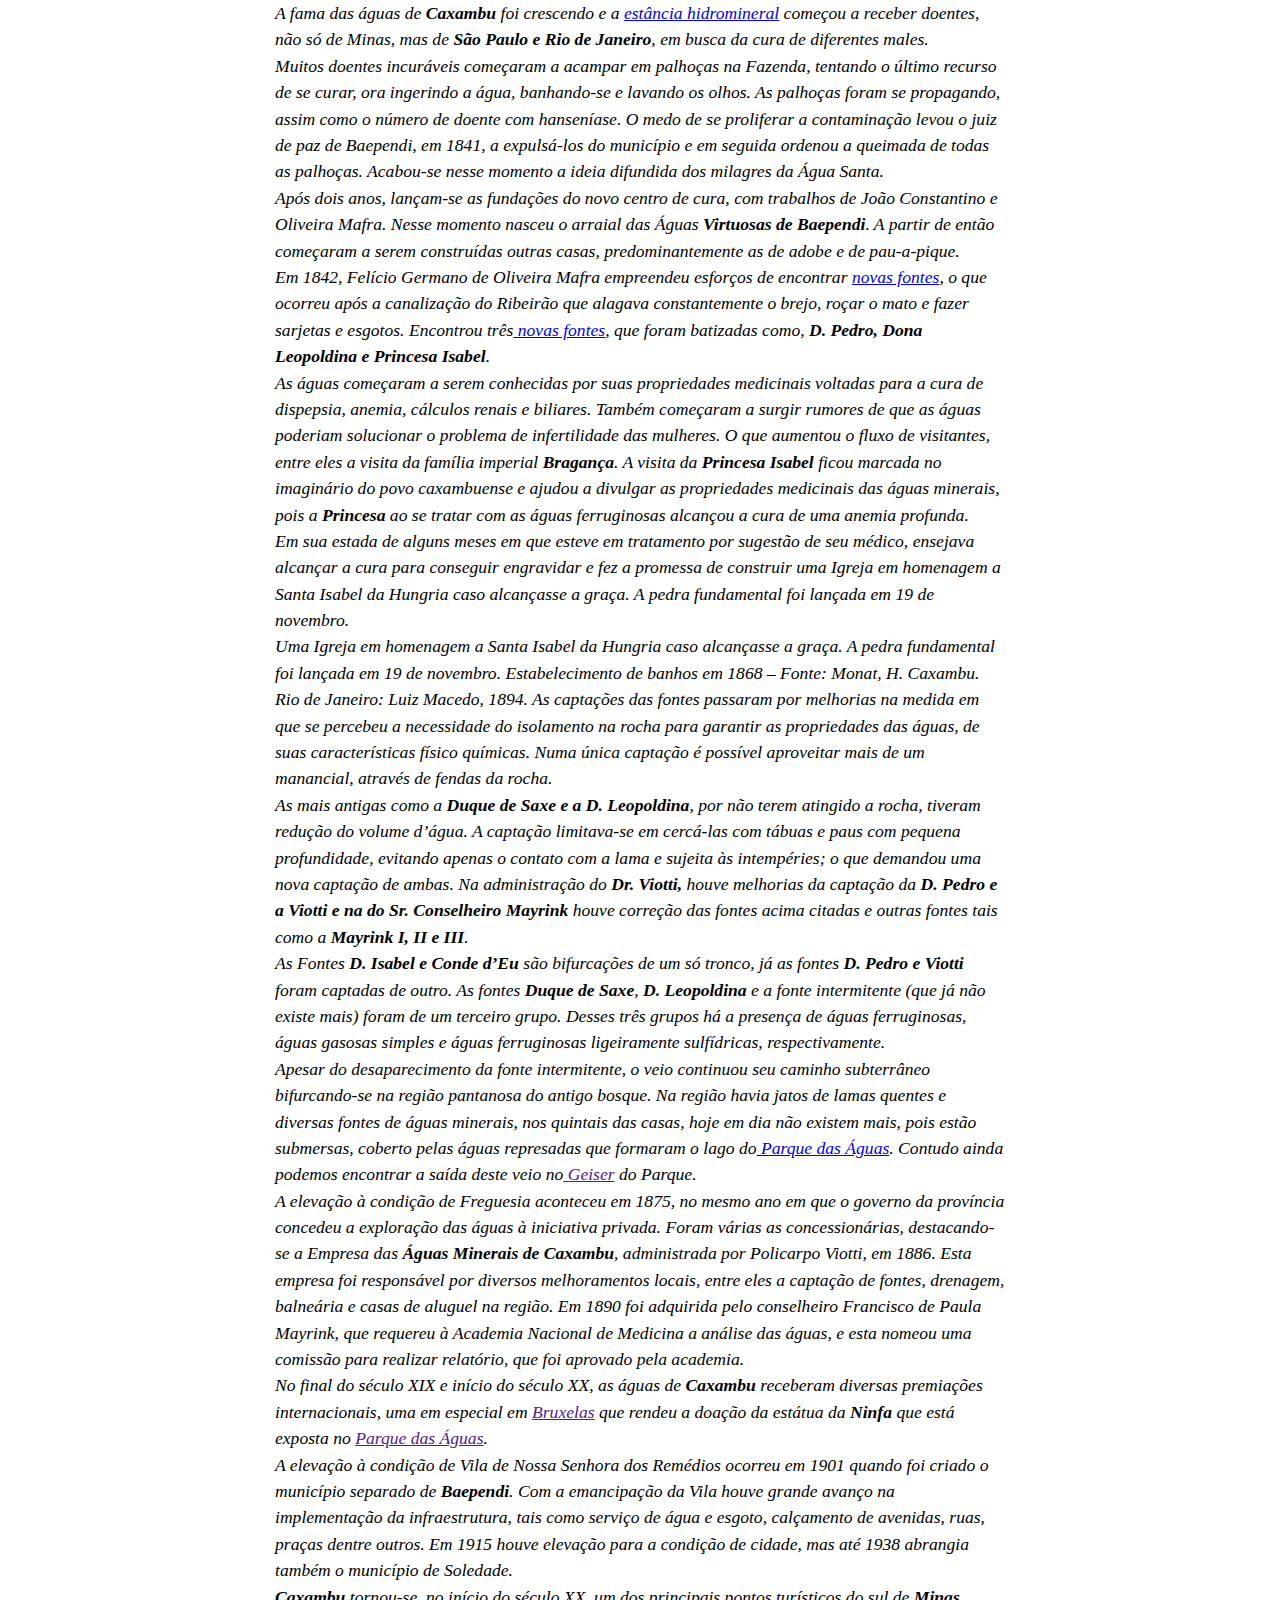
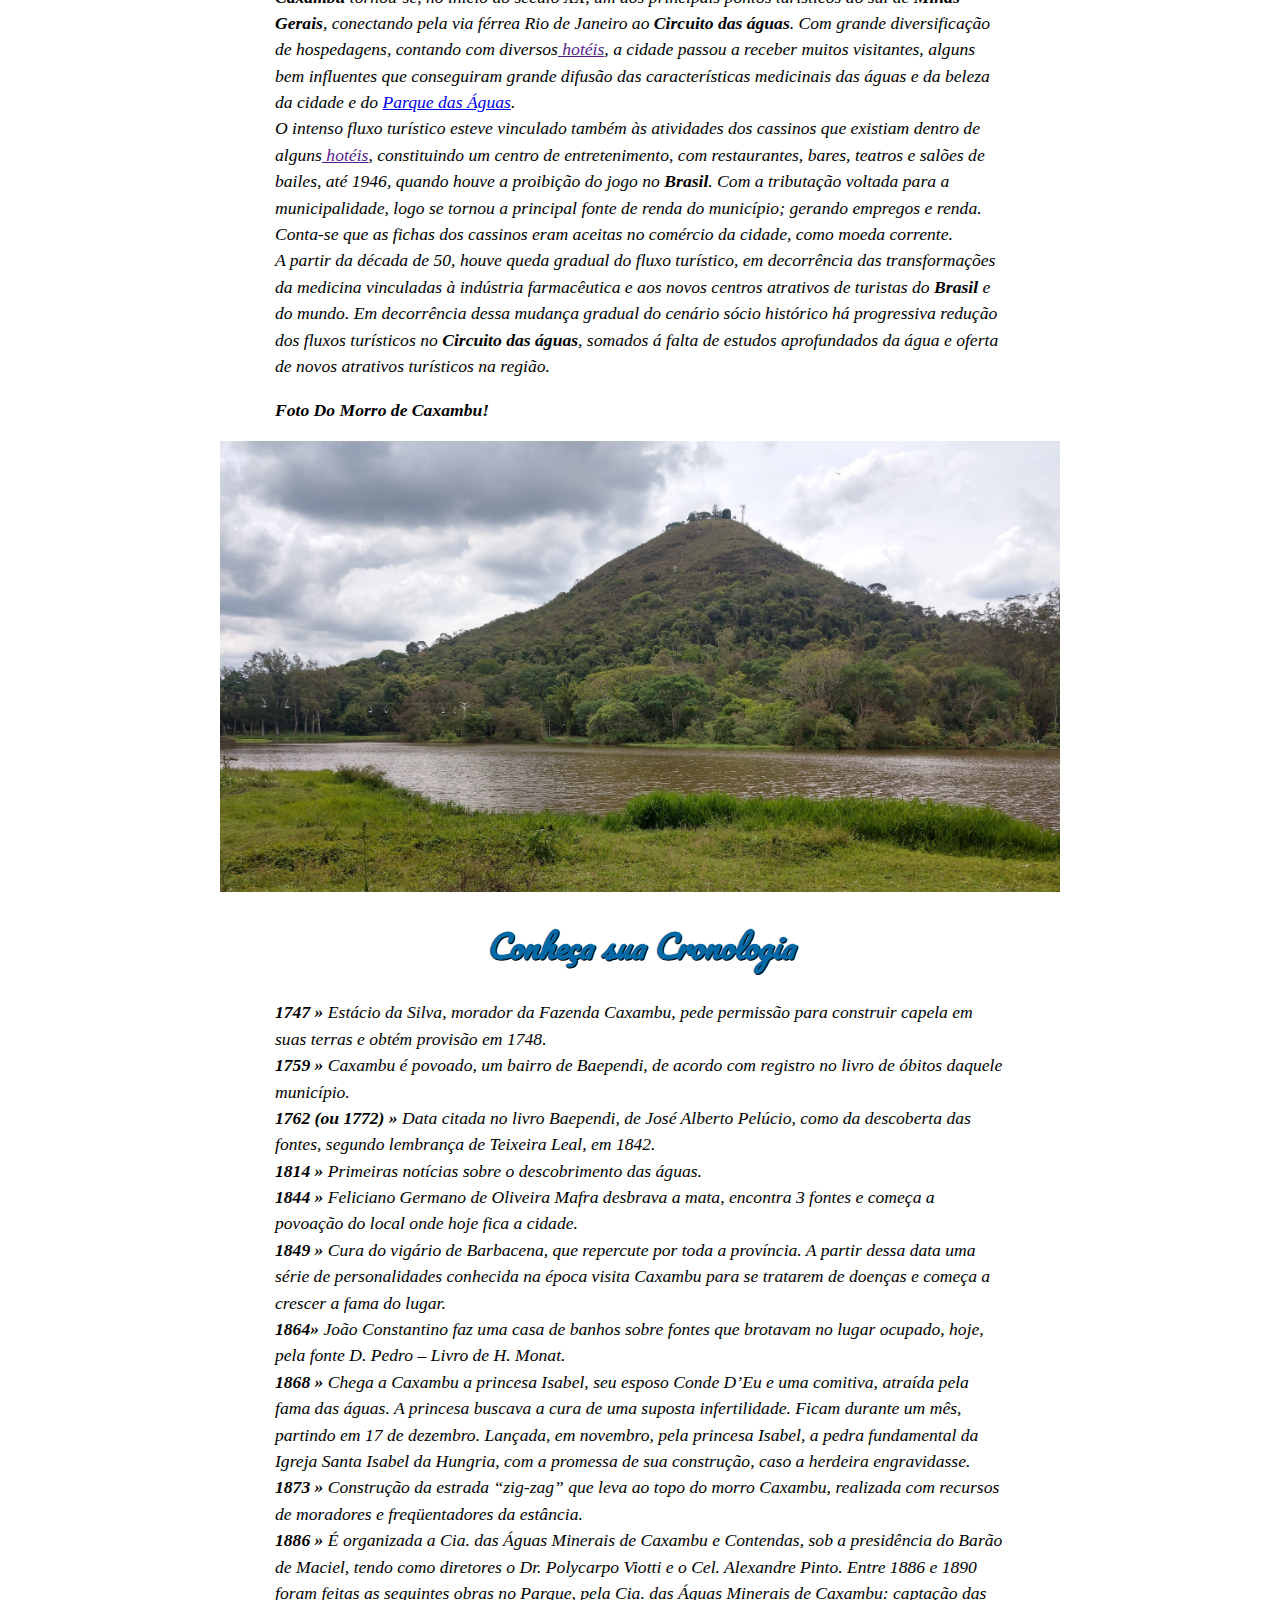
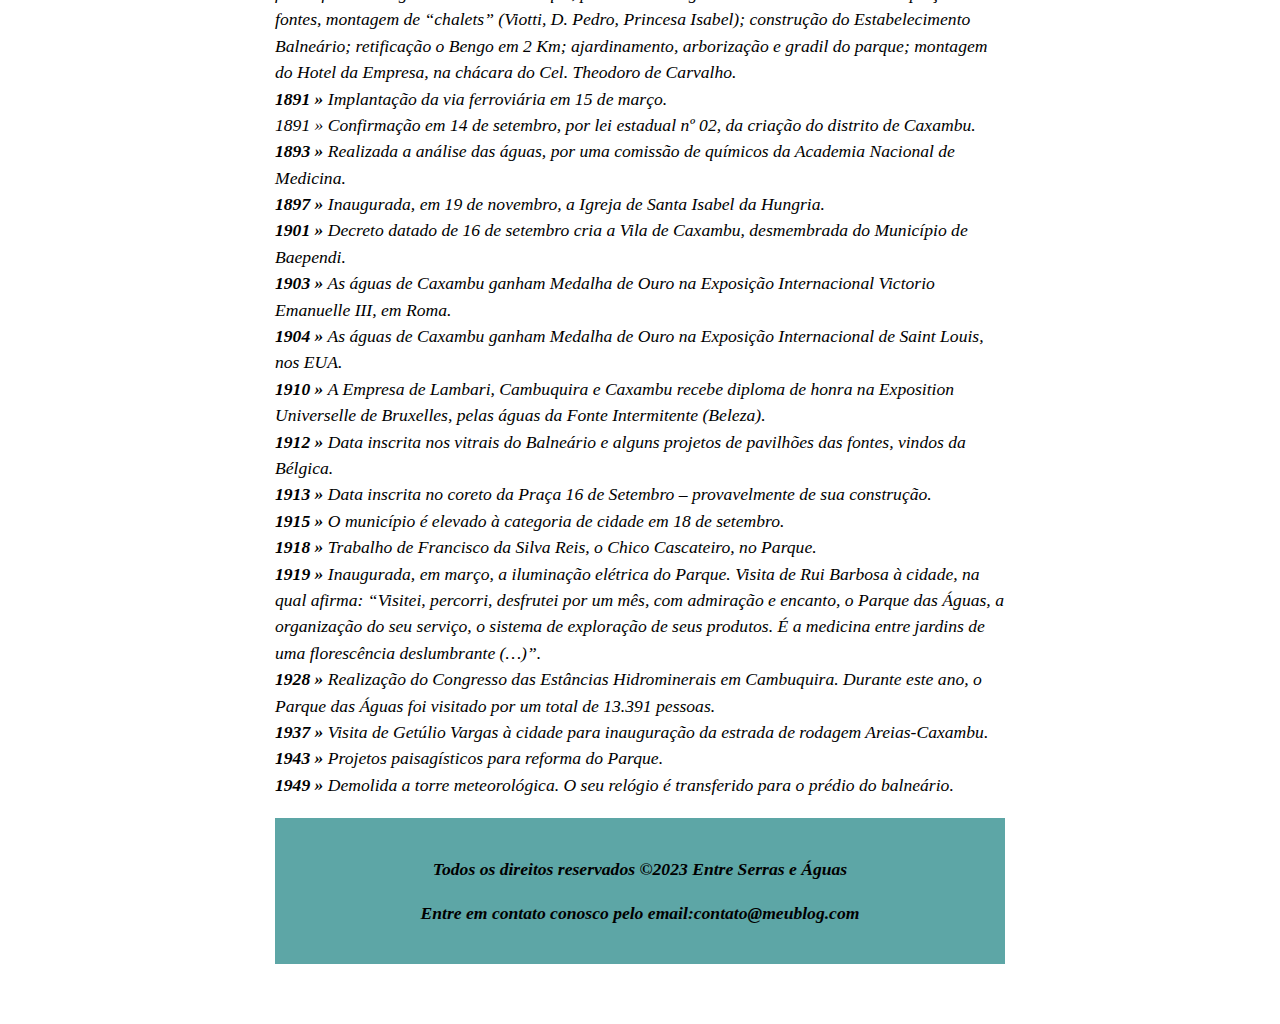
<file: pagina2.html>
<!DOCTYPE html>
<html lang="pt-br">
<head>
    <meta charset="UTF-8">
    <meta http-equiv="X-UA-Compatible" content="IE=edge">
    <meta name="viewport" content="width=device-width, initial-scale=1.0">
    <title>Entre Serras e Águas</title>
    <link rel="shortcut icon" href="imagens/favicon.ico.png" type="image/x-icon">
    <link rel="stylesheet" href="style.css">
</head>
<body>
    <h1 class="historia">
        História de Caxambu Minas Gerais
    </h1>

    <div class="imagem-caxambu">
        <img src="imagens/caxambu02grand.jpg" alt="Caxambu" class="caxambu-grande">
        <img src="imagens/caxambu02grand.jpg" alt="Caxambu" class="caxambu-pequena">
    </div>
    <div class="história-de-caxambu">
        <p>
            Situada no planalto da Serra da Mantiqueira, no<strong> Sul de Minas Gerais</strong>,<strong> Caxambu </strong>tem uma localização privilegiada e está próxima de três importantes capitais:<strong> São Paulo, Rio de Janeiro e Belo Horizonte</strong>, constituindo um portal de entrada do turismo para a microrregião. <br>

            <strong>Caxambu</strong> é considerada a mais tradicional <strong>Estância Hidromineral do país</strong>, atraindo turistas de vários estados.
            A cidade possui um conjunto arquitetônico e paisagístico de rara beleza. Além do charme de suas ruas e hospitalidade de sua gente. Boa comida, bons<a href=""> hotéis</a> e o aconchego próprio das cidades do interior de <strong>Minas Gerais</strong>. <br>

            Historicamente, as águas minerais que jorram ininterruptamente em nossas fontes, são indicadas para tratamento de diversos males. Além disso, a água mineral de<strong> Caxambu</strong> é considerada como uma das melhores águas de mesa do mundo. <br>

            Foram muitos os nomes que a cidade de<strong> Caxambu</strong> já teve; a princípio era uma povoação do município de<strong> Baependi</strong> e em decorrência de características místicas das curas das águas minerais, foi chamada de <strong>Águas Santas</strong>. Posteriormente, ficaram conhecidas por Águas Virtuosas de Baependy e Águas de <strong>Caxambu</strong>. <br>

            <strong>Caxambu</strong> é uma palavra relacionada a vocábulos africanos bantus. Cacha, tambor, Mumbú, música. Designa o tambor em forma de cone truncado, que era usado pelos escravos em suas celebrações. Para construir um caxambu é necessário perfurar um segmento de tronco de madeira macia; à seção superior fixa-se um couro, geralmente de carneiro. <br>

            Os morros que possuíam esse formato passaram a ser conhecidos como<strong> morros Caxambus</strong>. Um exemplo é o fato que ocorreu na região onde o <strong>Morro Caxambu </strong>deu o nome para a Fazenda que o circundava e que passou a ser conhecida como fazenda <strong>Caxambu e quando se emancipou, Nossa Senhora dos Remédios de Caxambu e por fim Caxambu.</strong> <br>

            Acredita-se que a primeira fonte de águas mineral foi descoberta por carpinteiros da fazenda <strong>Caxambu</strong>, na procura madeira para uma obra; entraram na mata, cortaram madeiras e cortaram um grande cedro, que ao ser retirado, deslocou grande quantidade de terra e dos buracos abertos brotou uma água efervescente e turva, que se tornou límpida após alguns dias, o gosto parecia diferente de tudo o que conheciam. <br>

            No início do Século XIX, os escravos da fazenda <strong>Caxambu</strong> se habituaram a tomar essas águas que brotavam dos alagadiços, onde existe hoje o<a href="pagina03.html"> Parque das Águas</a>. Encontraram a cura de males de que se queixavam, geralmente de males digestivos. Essas curas deram a áurea de milagrosa a essas águas, as Águas Santas. Acreditava-se que essas águas, mesmo cercadas de pântanos e mato, trariam grandes benefícios aos usuários. <br>

            A fama das águas de<strong> Caxambu</strong> foi crescendo e a <a href="pagina04.html">estância hidromineral</a> começou a receber doentes, não só de Minas, mas de <strong>São Paulo e Rio de Janeiro</strong>, em busca da cura de diferentes males. <br>

            Muitos doentes incuráveis começaram a acampar em palhoças na Fazenda, tentando o último recurso de se curar, ora ingerindo a água, banhando-se e lavando os olhos. As palhoças foram se propagando, assim como o número de doente com hanseníase. O medo de se proliferar a contaminação levou o juiz de paz de Baependi, em 1841, a expulsá-los do município e em seguida ordenou a queimada de todas as palhoças. Acabou-se nesse momento a ideia difundida dos milagres da Água Santa. <br>

            Após dois anos, lançam-se as fundações do novo centro de cura, com trabalhos de João Constantino e Oliveira Mafra. Nesse momento nasceu o arraial das Águas <strong>Virtuosas de Baependi</strong>. A partir de então começaram a serem construídas outras casas, predominantemente as de adobe e de pau-a-pique. <br>

            Em 1842, Felício Germano de Oliveira Mafra empreendeu esforços de encontrar <a href="pagina04.html">novas fontes</a>, o que ocorreu após a canalização do Ribeirão que alagava constantemente o brejo, roçar o mato e fazer sarjetas e esgotos. Encontrou três<a href="pagina04.html"> novas fontes</a>, que foram batizadas como,<strong> D. Pedro, Dona Leopoldina e Princesa Isabel</strong>. <br>

            As águas começaram a serem conhecidas por suas propriedades medicinais voltadas para a cura de dispepsia, anemia, cálculos renais e biliares. Também começaram a surgir rumores de que as águas poderiam solucionar o problema de infertilidade das mulheres. O que aumentou o fluxo de visitantes, entre eles a visita da família imperial <strong>Bragança</strong>. A visita da <strong>Princesa Isabel </strong>ficou marcada no imaginário do povo caxambuense e ajudou a divulgar as propriedades medicinais das águas minerais, pois a<strong> Princesa </strong>ao se tratar com as águas ferruginosas alcançou a cura de uma anemia profunda. <br>

            Em sua estada de alguns meses em que esteve em tratamento por sugestão de seu médico, ensejava alcançar a cura para conseguir engravidar e fez a promessa de construir uma Igreja em homenagem a Santa Isabel da Hungria caso alcançasse a graça. A pedra fundamental foi lançada em 19 de novembro. <br>

            Uma Igreja em homenagem a Santa Isabel da Hungria caso alcançasse a graça. A pedra fundamental foi lançada em 19 de novembro.
            Estabelecimento de banhos em 1868 – Fonte: Monat, H. Caxambu. Rio de Janeiro: Luiz Macedo, 1894.
            As captações das fontes passaram por melhorias na medida em que se percebeu a necessidade do isolamento na rocha para garantir as propriedades das águas, de suas características físico químicas. Numa única captação é possível aproveitar mais de um manancial, através de fendas da rocha. <br>

            As mais antigas como a<strong> Duque de Saxe e a D. Leopoldina</strong>, por não terem atingido a rocha, tiveram redução do volume d’água. A captação limitava-se em cercá-las com tábuas e paus com pequena profundidade, evitando apenas o contato com a lama e sujeita às intempéries; o que demandou uma nova captação de ambas. Na administração do<strong> Dr. Viotti,</strong> houve melhorias da captação da<strong> D. Pedro e a Viotti e na do Sr. Conselheiro Mayrink </strong>houve correção das fontes acima citadas e outras fontes tais como a <strong>Mayrink I, II e III</strong>. <br>

            As Fontes<strong> D. Isabel e Conde d’Eu</strong> são bifurcações de um só tronco, já as fontes<strong> D. Pedro e Viotti</strong> foram captadas de outro. As fontes <strong>Duque de Saxe</strong>,<strong> D. Leopoldina</strong> e a fonte intermitente (que já não existe mais) foram de um terceiro grupo. Desses três grupos há a presença de águas ferruginosas, águas gasosas simples e águas ferruginosas ligeiramente sulfídricas, respectivamente. <br>

            Apesar do desaparecimento da fonte intermitente, o veio continuou seu caminho subterrâneo bifurcando-se na região pantanosa do antigo bosque. Na região havia jatos de lamas quentes e diversas fontes de águas minerais, nos quintais das casas, hoje em dia não existem mais, pois estão submersas, coberto pelas águas represadas que formaram o lago do<a href="pagina03.html"> Parque das Águas</a>. Contudo ainda podemos encontrar a saída deste veio no<a href=""> Geiser</a> do Parque. <br>
            
            A elevação à condição de Freguesia aconteceu em 1875, no mesmo ano em que o governo da província concedeu a exploração das águas à iniciativa privada. Foram várias as concessionárias, destacando-se a Empresa das<strong> Águas Minerais de Caxambu</strong>, administrada por Policarpo Viotti, em 1886. Esta empresa foi responsável por diversos melhoramentos locais, entre eles a captação de fontes, drenagem, balneária e casas de aluguel na região. Em 1890 foi adquirida pelo conselheiro Francisco de Paula Mayrink, que requereu à Academia Nacional de Medicina a análise das águas, e esta nomeou uma comissão para realizar relatório, que foi aprovado pela academia. <br>
            
            No final do século XIX e início do século XX, as águas de<strong> Caxambu </strong>receberam diversas premiações internacionais, uma em especial em <a href="">Bruxelas</a> que rendeu a doação da estátua da<strong> Ninfa</strong> que está exposta no <a href="">Parque das Águas</a>. <br>
            
            A elevação à condição de Vila de Nossa Senhora dos Remédios ocorreu em 1901 quando foi criado o município separado de<strong> Baependi</strong>. Com a emancipação da Vila houve grande avanço na implementação da infraestrutura, tais como serviço de água e esgoto, calçamento de avenidas, ruas, praças dentre outros. Em 1915 houve elevação para a condição de cidade, mas até 1938 abrangia também o município de Soledade. <br>
            
            <strong>Caxambu</strong> tornou-se, no início do século XX, um dos principais pontos turísticos do sul de<strong> Minas Gerais</strong>, conectando pela via férrea Rio de Janeiro ao<strong> Circuito das águas</strong>. Com grande diversificação de hospedagens, contando com diversos<a href=""> hotéis</a>, a cidade passou a receber muitos visitantes, alguns bem influentes que conseguiram grande difusão das características medicinais das águas e da beleza da cidade e do <a href="pagina03.html">Parque das Águas</a>. <br>
            
            O intenso fluxo turístico esteve vinculado também às atividades dos cassinos que existiam dentro de alguns<a href=""> hotéis</a>, constituindo um centro de entretenimento, com restaurantes, bares, teatros e salões de bailes, até 1946, quando houve a proibição do jogo no<strong> Brasil</strong>. Com a tributação voltada para a municipalidade, logo se tornou a principal fonte de renda do município; gerando empregos e renda. Conta-se que as fichas dos cassinos eram aceitas no comércio da cidade, como moeda corrente. <br>
            
            A partir da década de 50, houve queda gradual do fluxo turístico, em decorrência das transformações da medicina vinculadas à indústria farmacêutica e aos novos centros atrativos de turistas do<strong> Brasil</strong> e do mundo. Em decorrência dessa mudança gradual do cenário sócio histórico há progressiva redução dos fluxos turísticos no<strong> Circuito das águas</strong>, somados á falta de estudos aprofundados da água e oferta de novos atrativos turísticos na região.
        </p>

        <p>
            <strong>Foto Do Morro de Caxambu!</strong>
        </p>


        <div class="imagem-caxambu">
            <img src="imagens/morro01grand.jpg" alt="Caxambu" class="caxambu-grande">
            <img src="imagens/morro01peq.jpg" alt="Caxambu" class="caxambu-pequena">
        </div>

        <div class="caxambu01">
            <h2>
                Conheça sua Cronologia
            </h2>
        </div>

            <strong>1747 »</strong> Estácio da Silva, morador da Fazenda Caxambu, pede permissão para construir capela em suas terras e obtém provisão em 1748. <br>
            
            <strong>1759 »</strong> Caxambu é povoado, um bairro de Baependi, de acordo com registro no livro de óbitos daquele município. <br>
           
            <strong>1762 (ou 1772) »</strong> Data citada no livro Baependi, de José Alberto Pelúcio, como da descoberta das fontes, segundo lembrança de Teixeira Leal, em 1842. <br>

            <strong>1814 »</strong> Primeiras notícias sobre o descobrimento das águas. <br>

            <strong>1844 » </strong>Feliciano Germano de Oliveira Mafra desbrava a mata, encontra 3 fontes e começa a povoação do local onde hoje fica a cidade. <br>

            <strong>1849 »</strong> Cura do vigário de Barbacena, que repercute por toda a província. A partir dessa data uma série de personalidades conhecida na época visita Caxambu para se tratarem de doenças e começa a crescer a fama do lugar. <br>

            <strong>1864»</strong> João Constantino faz uma casa de banhos sobre fontes que brotavam no lugar ocupado, hoje, pela fonte D. Pedro – Livro de H. Monat. <br>

            <strong>1868 »</strong> Chega a Caxambu a princesa Isabel, seu esposo Conde D’Eu e uma comitiva, atraída pela fama das águas. A princesa buscava a cura de uma suposta infertilidade. Ficam durante um mês, partindo em 17 de dezembro. Lançada, em novembro, pela princesa Isabel, a pedra fundamental da Igreja Santa Isabel da Hungria, com a promessa de sua construção, caso a herdeira engravidasse. <br>

            <strong>1873 »</strong> Construção da estrada “zig-zag” que leva ao topo do morro Caxambu, realizada com recursos de moradores e freqüentadores da estância. <br>

            <strong>1886 »</strong> É organizada a Cia. das Águas Minerais de Caxambu e Contendas, sob a presidência do Barão de Maciel, tendo como diretores o Dr. Polycarpo Viotti e o Cel. Alexandre Pinto. Entre 1886 e 1890 foram feitas as seguintes obras no Parque, pela Cia. das Águas Minerais de Caxambu: captação das fontes, montagem de “chalets” (Viotti, D. Pedro, Princesa Isabel); construção do Estabelecimento Balneário; retificação o Bengo em 2 Km; ajardinamento, arborização e gradil do parque; montagem do Hotel da Empresa, na chácara do Cel. Theodoro de Carvalho. <br>

            <strong>1891 »</strong> Implantação da via ferroviária em 15 de março. <br>

            1891 » Confirmação em 14 de setembro, por lei estadual nº 02, da criação do distrito de Caxambu. <br>

            <strong>1893 » </strong>Realizada a análise das águas, por uma comissão de químicos da Academia Nacional de Medicina. <br>

            <strong>1897 »</strong> Inaugurada, em 19 de novembro, a Igreja de Santa Isabel da Hungria. <br>

            <strong>1901 »</strong> Decreto datado de 16 de setembro cria a Vila de Caxambu, desmembrada do Município de Baependi. <br>

            <strong>1903 »</strong> As águas de Caxambu ganham Medalha de Ouro na Exposição Internacional Victorio Emanuelle III, em Roma. <br>

            <strong>1904 »</strong> As águas de Caxambu ganham Medalha de Ouro na Exposição Internacional de Saint Louis, nos EUA. <br>

            <strong>1910 » </strong>A Empresa de Lambari, Cambuquira e Caxambu recebe diploma de honra na Exposition Universelle de Bruxelles, pelas águas da Fonte Intermitente (Beleza). <br>

            <strong>1912 »</strong> Data inscrita nos vitrais do Balneário e alguns projetos de pavilhões das fontes, vindos da Bélgica. <br>

            <strong>1913 » </strong>Data inscrita no coreto da Praça 16 de Setembro – provavelmente de sua construção. <br>

            <strong>1915 »</strong> O município é elevado à categoria de cidade em 18 de setembro. <br>

            <strong>1918 »</strong> Trabalho de Francisco da Silva Reis, o Chico Cascateiro, no Parque. <br>

            <strong>1919 »</strong> Inaugurada, em março, a iluminação elétrica do Parque. Visita de Rui Barbosa à cidade, na qual afirma: “Visitei, percorri, desfrutei por um mês, com admiração e encanto, o Parque das Águas, a organização do seu serviço, o sistema de exploração de seus produtos. É a medicina entre jardins de uma florescência deslumbrante (…)”. <br>

            <strong>1928 » </strong>Realização do Congresso das Estâncias Hidrominerais em Cambuquira. Durante este ano, o Parque das Águas foi visitado por um total de 13.391 pessoas. <br>

            <strong>1937 »</strong> Visita de Getúlio Vargas à cidade para inauguração da estrada de rodagem Areias-Caxambu. <br>

            <strong>1943 »</strong> Projetos paisagísticos para reforma do Parque. <br>

            <strong>1949 »</strong> Demolida a torre meteorológica. O seu relógio é transferido para o prédio do balneário.
 

        <div class="meu-footer01">
            <footer>
                <p>
                    Todos os direitos reservados &copy;2023 Entre Serras e Águas
                </p>
                <p>
                    Entre em contato conosco pelo email:contato@meublog.com
                </p>
            </footer>
        </div>
    </div>
</body>
</html>
</file>
<file: style.css>
@charset "UTF-8";

@import
url('https://fonts.googleapis.com/css2?family= Pacifico & display=swap');

@import url('https://fonts.googleapis.com/css2?family= Kaushan + Script & display=swap');

@import url('https://fonts.googleapis.com/css2?family= Source + Serif+Pro:wght@200 & display=swap');

:root {
    --cor01: #0368a6;
    --cor02: #4bb2f29d;
    --cor03: rgba(160, 211, 242, 0);
    --cor04: #027373a3;
    --cor05: #324001;
    --cor06: #000000;
    --cor07: #FFFFFF;
}

body {
    background-color: var(--cor03);
    color: var(--cor06);
    text-align: center;
}

.titulo-principal {
    font-family:  'Pacifico', cursive;
    font-size: 36px;
    font-weight: bold;
    text-align: center;
    color: var(--cor01);
    margin-top: 30px;
    text-shadow: 1px 1px 0px var(--cor06);
    margin-bottom: 30px;
}

.sub-titulo {
    font-family:  'Pacifico', cursive;
    font-size: 1.3em;
    font-weight: bold;
    text-align: center;
    color: var(--cor01);
    margin-top: 30px;
    text-shadow: 1px 1px 0px var(--cor06);
}

.blog {
    font-family: 'Kaushan Script', cursive;
    font-size: 1.2em;
    text-align: center;
    margin-top: 30px;
    margin-bottom: 30px;
    
}

.paragrafo-blog {
    font-family: 'Source Serif Pro', serif;
    font-style: italic;
    font-size: 1.1em;
    color: #000000;
    line-height: 1.5;
    margin-bottom: 20px;
    max-width: 840px;
    margin-left: auto;
    margin-right: auto;
    text-align: left;

}

.caxambu01 {
  font-family:  'Pacifico', cursive;
  font-size: 1.2em;
  font-weight: bold;
  text-align: center;
  color: var(--cor01);
  margin-top: 30px;
  text-shadow: 1px 1px 0px var(--cor06);
  margin-bottom: 30px;
}

.situada {
    font-weight: bold;
    line-height: 1.5;
    font-size: 1.1em;
    margin-bottom: 30px;
    text-align: left;
    max-width: 840px;
    margin-left: auto;
    margin-right: auto;
    padding: 20px;
}

.saiba-mais {
    background-color: var(--cor07);
    border: 1px solid var(--cor06);
    display: inline-block;
    padding: 0px 30px;
    text-decoration: none;
    position: relative;
    left: -20px;
    top: -50px;
    color: var(--cor06);
}


.saiba-mais a {
    text-transform: uppercase;
    color: var(--cor06);
    text-decoration: none;
    font-size: 1.1em;
}

.saiba-mais:hover {
    background-color: var(--cor01);
    color: var(--cor07);
    text-decoration: none;
    text-transform: uppercase;
}

.saiba-mais:hover a {
    color: var(--cor07);
}


.imagem-container {
    display: flex;
    justify-content: center;
    align-items: center;
}

.img-grande {
    max-width: 840px;
    height: auto;
    max-height: 100%;
    display: none;
}

.img-pequena {
    max-height: 100%;
    width: auto;
    max-width: 100%;
  }

  @media screen and (min-width: 768px) {
    .img-grande {
      display: block;
    }
    
    .img-pequena {
      display: none;
    }
  }

.meu-footer {
    background-color: var(--cor04);
    font-family: 'Source Serif Pro', serif;
    font-style: italic;
    font-size: 1em;
    font-weight: bold;
    margin-top: 20px;
    margin-bottom: 20px;
    padding: 20px;
    max-width: 840px;
    margin-left: auto;
    margin-right: auto;
  }

.historia {
    font-family:  'Pacifico', cursive;
    font-size: 36px;
    font-weight: bold;
    text-align: center;
    color: var(--cor01);
    margin-top: 30px;
    text-shadow: 1px 1px 0px var(--cor06);
    margin-bottom: 30px;
}

.imagem-caxambu {
    display: flex;
    justify-content: center;
    align-items: center;
}

.caxambu-grande {
    max-width: 840px;
    height: auto;
    max-height: 100%;
    display: none;
}

.caxambu-pequena {
    max-height: 100%;
    width: auto;
    max-width: 100%;
}

@media screen and (min-width: 768px) {
    .caxambu-grande {
      display: block;
    }
    
    .caxambu-pequena {
      display: none;
    }
  }

  .história-de-caxambu {
    font-family: 'Source Serif Pro', serif;
    font-style: italic;
    font-size: 1.1em;
    color: #000000;
    line-height: 1.5;
    margin-bottom: 20px;
    max-width: 730px;
    margin-left: auto;
    margin-right: auto;
    text-align: left;
    padding: 20px;
  }

  .meu-footer01 {
    background-color: var(--cor04);
    font-family: 'Source Serif Pro', serif;
    font-style: italic;
    font-size: 1em;
    font-weight: bold;
    margin-top: 20px;
    margin-bottom: 20px;
    padding: 20px;
    max-width: 840px;
    margin-left: auto;
    margin-right: auto;
    text-align: center;
  }

.parque-foto04 {
  display: flex;
  justify-content: center;
  align-items: center;
  }

  .parque-grand {
   max-width: 840px;
   height: auto;
   max-height: 100%;
   display: none;
  }

  .parque-peq {
  max-height: 100%;
  width: auto;
  max-width: 100%;
  }

  @media screen and (min-width: 768px) {
    .parque-grand {
      display: block;
    }
    
    .parque-peq {
      display: none;
    }
  }

  .parque01 {
    font-family:  'Pacifico', cursive;
    font-size: 1.2em;
    font-weight: bold;
    text-align: center;
    color: var(--cor01);
    margin-top: 30px;
    text-shadow: 1px 1px 0px var(--cor06);
    margin-bottom: 30px;
  }

  .meus-h2 {
    font-weight: bold;
    line-height: 1.5;
    font-size: 1.1em;
    margin-bottom: 30px;
    text-align: left;
    max-width: 840px;
    margin-left: auto;
    margin-right: auto;
    padding: 20px;
  }

  .saiba-mais02 {
    background-color: var(--cor07);
    border: 1px solid var(--cor06);
    display: inline-block;
    padding: 0px 30px;
    text-decoration: none;
    position: relative;
    left: -20px;
    top: -50px;
    color: var(--cor06);
  }

  .saiba-mais02 a {
    text-transform: uppercase;
    color: var(--cor06);
    text-decoration: none;
    font-size: 1.1em;
}

.saiba-mais02:hover {
  background-color: var(--cor01);
  color: var(--cor07);
  text-decoration: none;
  text-transform: uppercase;
}

.saiba-mais02:hover a {
  color: var(--cor07);
}

.parque03 {
  font-family:  'Pacifico', cursive;
  font-size: 18px;
  font-weight: bold;
  text-align: center;
  color: var(--cor01);
  margin-top: 30px;
  text-shadow: 1px 1px 0px var(--cor06);
  margin-bottom: 30px;
}

.parque04 {
  font-family: 'Source Serif Pro', serif;
  font-style: italic;
  font-size: 1.1em;
  color: #000000;
  line-height: 1.5;
  margin-bottom: 20px;
  max-width: 820px;
  margin-left: auto;
  margin-right: auto;
  text-align: left;
  padding: 20px;
}

.fontes {
  font-family:  'Pacifico', cursive;
  font-size: 1.2em;
  font-weight: bold;
  text-align: center;
  color: var(--cor01);
  margin-top: 30px;
  text-shadow: 1px 1px 0px var(--cor06);
  margin-bottom: 30px;
}

.sobre-fontes {
  font-family: 'Source Serif Pro', serif;
  font-style: italic;
  font-size: 1.1em;
  color: #000000;
  line-height: 1.5;
  margin-bottom: 20px;
  max-width: 730px;
  margin-left: auto;
  margin-right: auto;
  text-align: left;
  padding: 5px;
}

.meu-h2 {
  color: var(--cor01);
  font-weight: bold;
  line-height: 1.5;
  font-size: 1.1em;
  margin-bottom: 5px;
  text-align: center;
  max-width: 800px;
  margin-left: auto;
  margin-right: auto;
  margin-top: -10px;
  padding: 10px;
}

.mapa {
  position: relative;
  max-width: 840px;
  width: 100%;
  padding-top: 56.25%;
  margin: auto;
}
 
.mapa iframe {
  position: absolute;
  top: 0;
  left: 0;
  width: 100%;
  height: 100%;
}

.como-chegar {
  font-family: 'Source Serif Pro', serif;
  font-style: italic;
  font-size: 1.1em;
  color: #000000;
  line-height: 1.5;
  margin-bottom: 20px;
  max-width: 730px;
  margin-left: auto;
  margin-right: auto;
  text-align: left;
  padding: 5px;
}
</file>
